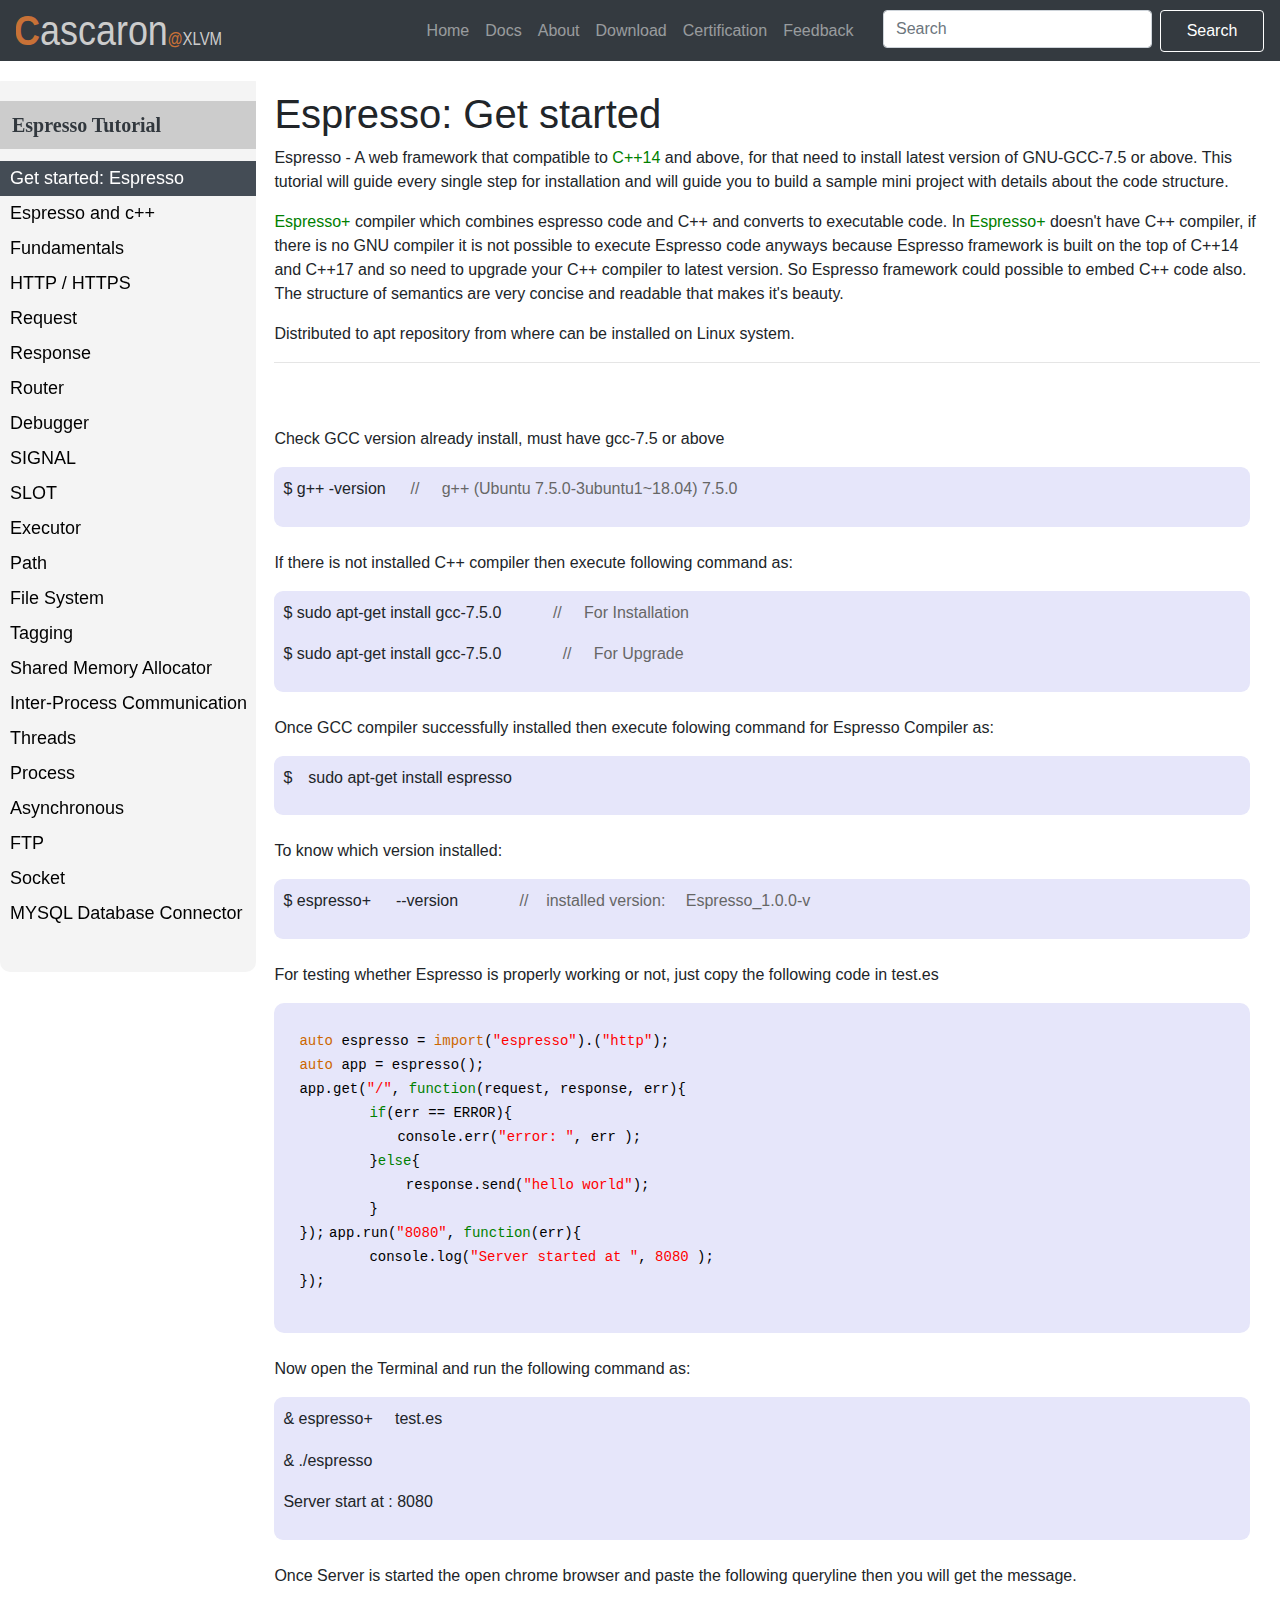
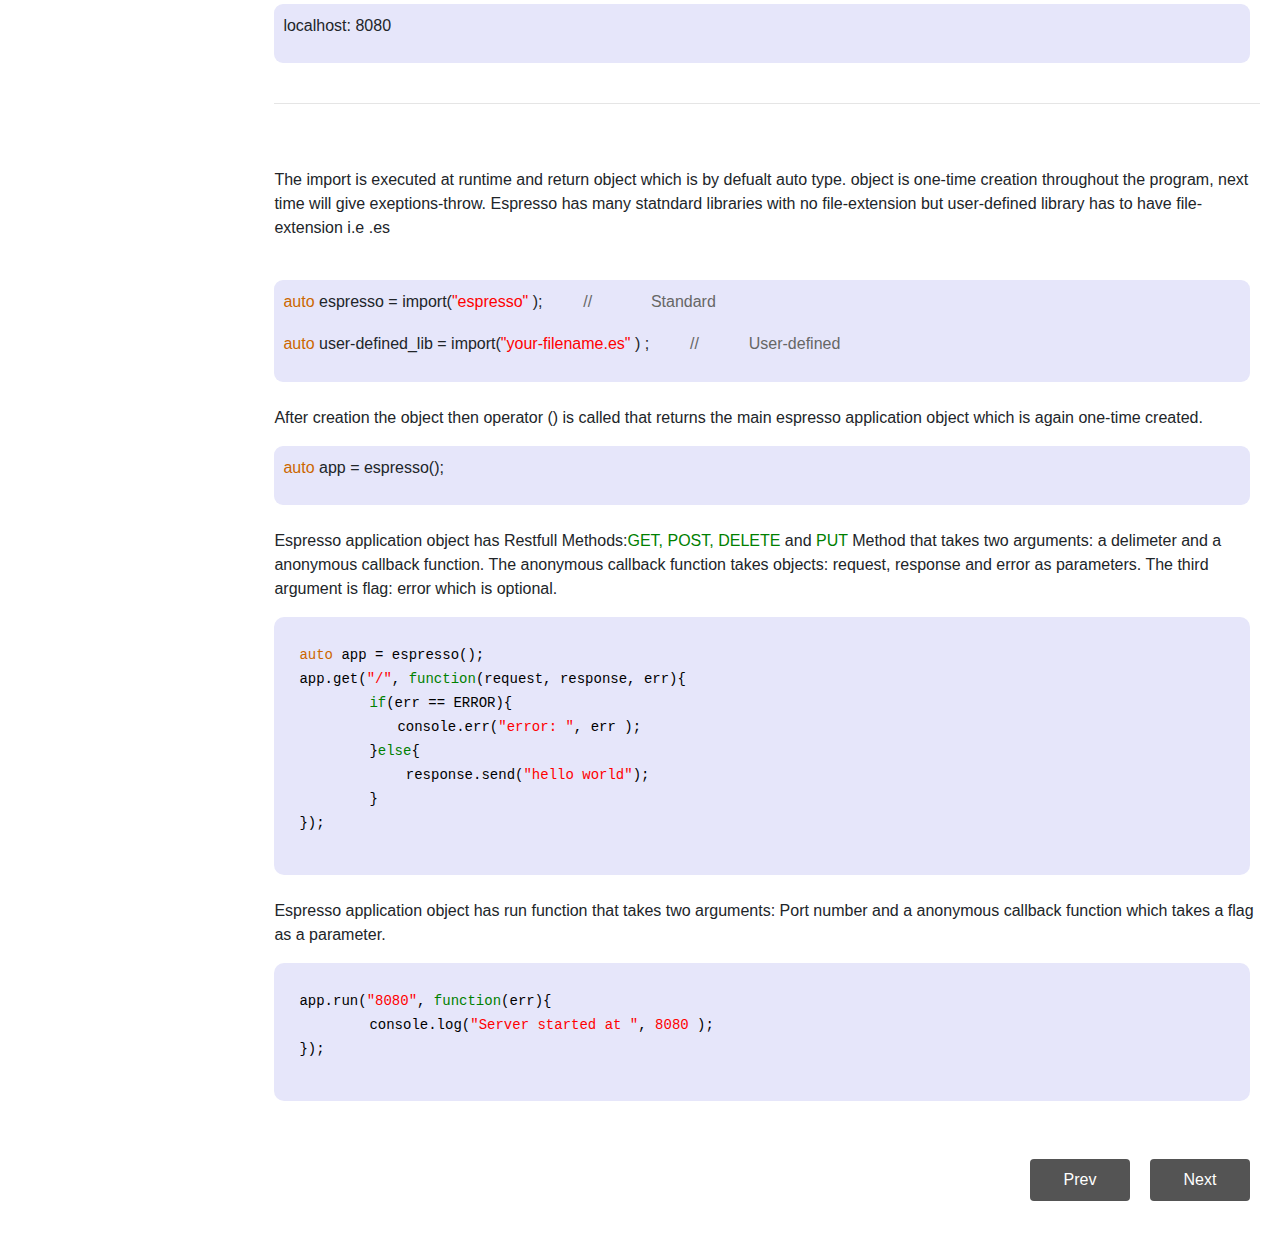
<file: html/doc.html>
<!DOCTYPE html>
<html lang="en">

<head>
    <title>Cascaron</title>
    <meta charset="utf-8">
    <meta name="viewport" content="width=device-width, initial-scale=1">
    <link rel="stylesheet" href="https://stackpath.bootstrapcdn.com/bootstrap/4.3.1/css/bootstrap.min.css">

    <link rel="stylesheet" type="text/css"
        href="https://stackpath.bootstrapcdn.com/font-awesome/4.7.0/css/font-awesome.min.css" />
    <link rel="stylesheet" href="https://cdnjs.cloudflare.com/ajax/libs/font-awesome/4.7.0/css/font-awesome.min.css" />
    <link rel="stylesheet" href="https://maxcdn.bootstrapcdn.com/bootstrap/4.5.2/css/bootstrap.min.css">
    <script src="https://ajax.googleapis.com/ajax/libs/jquery/3.5.1/jquery.min.js"></script>
    <script src="https://cdnjs.cloudflare.com/ajax/libs/popper.js/1.16.0/umd/popper.min.js"></script>
    <script src="https://maxcdn.bootstrapcdn.com/bootstrap/4.5.2/js/bootstrap.min.js"></script>
    <link rel="stylesheet" href="../css/docs.css">
</head>

<body>


    <nav class=" navbar navbar-expand-lg bg-dark navbar-dark fixed-top" id="navbar">
        <a class="navbar-brand" href="#">
            <img src="../image/Cascaron_logo.svg">
        </a>


        <ul class="d-flex nav navbar-nav navbar-center">
            <li class="nav-item">
                <a class="nav-link" href="./index.html">Home</a>
            </li>
            <li class="nav-item">
                <a class="nav-link" href="./doc.html">Docs</a>
            </li>
            <li class="nav-item">
                <a class="nav-link" href="#">About</a>
            </li>
            <li class="nav-item">
                <a class="nav-link" href="#">Download</a>
            </li>
            <li class="nav-item">
                <a class="nav-link" href="#">Certification</a>
            </li>
            <li class="nav-item">
                <a class="nav-link" href="#">Feedback</a>
            </li>

        </ul>
        <form class="d-flex ml-auto">
            <input class="form-control mr-sm-2" type="search" placeholder="Search" aria-label="Search">
            <button class="btn btn-outline-success my-2 my-sm-0" type="submit">Search</button>
        </form>
    </nav>


    <div class="docs_content">
        <div class="docs_table">
            <h2> Espresso Tutorial</h2>
            <ul class=" list-inline docs">
                <li class="activeitem">
                    <a href="./doc.html"> Get started: Espresso </a>
                </li>
                <li>
                    <a href="./expresso.html"> Espresso and c++ </a>
                </li>
                <li>
                    <a href="./fundamental.html"> Fundamentals</a>
                </li>
                <li>
                    <a href="./Http&Https.html"> HTTP / HTTPS</a>
                </li>
                <li>
                    <a href="./request.html"> Request </a>
                </li>
                <li>
                    <a href="#"> Response</a>
                </li>
                <li>
                    <a href="#"> Router </a>
                </li>
                <li>
                    <a href="#"> Debugger </a>
                </li>
                <li>
                    <a href="#"> SIGNAL </a>
                </li>
                <li>
                    <a href="#"> SLOT </a>
                </li>
                <li>
                    <a href="#"> Executor </a>
                </li>
                <li>
                    <a href="#"> Path </a>
                </li>
                <li>
                    <a href="#"> File System </a>
                </li>
                <li>
                    <a href="#"> Tagging </a>
                </li>
                <li>
                    <a href="#"> Shared Memory Allocator </a>
                </li>
                <li>
                    <a href="#"> Inter-Process Communication </a>
                </li>
                <li>
                    <a href="#"> Threads </a>
                </li>
                <li>
                    <a href="#"> Process </a>
                </li>
                <li>
                    <a href="#"> Asynchronous </a>
                </li>
                <li>
                    <a href="#"> FTP </a>
                </li>
                <li>
                    <a href="#"> Socket </a>
                </li>
                <li>
                    <a href="#"> MYSQL Database Connector </a>
                </li>
            </ul>
        </div>
    </div>
    <div class="cont_explain">
        <h1> Espresso: Get started</h1>
        <div class="exp">
            <p> Espresso - A web framework that compatible to<span class="green"> C++14 </span>and above, for that need
                to install latest version of GNU-GCC-7.5 or above.
                This tutorial will guide every single step for installation and will
                guide you to build a sample mini project with details about the code structure.
            </p>
            <p> <span class="green">Espresso+ </span>compiler which combines espresso code and C++ and converts to
                executable code. In
                <span class="green"> Espresso+ </span>doesn't have C++ compiler, if there is no GNU compiler it is not
                possible to execute Espresso code anyways because Espresso framework is built on the top of C++14 and
                C++17 and so need to upgrade your C++ compiler to latest version. So Espresso framework could possible
                to embed C++ code
                also. The structure of semantics are very concise and readable that makes it's beauty.
            </p>
            <p> Distributed to apt repository from where can be installed on Linux system.
            </p>
            <hr>
            <br>
            <br>
        </div>

        <div class="command">
            <p>
                Check GCC version already install, must have gcc-7.5 or above
            </p>
            <div class="code ">
                <p> $ g++ -version <span class="comment">  // &nbsp; &nbsp; g++ (Ubuntu 7.5.0-3ubuntu1~18.04) 7.5.0
                    </span></p>
            </div>
            <br>
            <p>If there is not installed C++ compiler then execute following command as: </p>
            <div class="code">
                <p> $ sudo apt-get install gcc-7.5.0 &nbsp; &nbsp; &nbsp; &nbsp;<span class="comment"> // &nbsp; &nbsp;
                        For Installation </span></p>
                <p> $ sudo apt-get install gcc-7.5.0   <span class="comment">   // &nbsp; &nbsp; For Upgrade </span></p>
            </div>
            <br>
            <p>Once GCC compiler successfully installed then execute folowing command for Espresso Compiler as:</p>
            <div class="code ">
                <p> $ sudo apt-get install espresso</p>
            </div>
            <br>
            <p> To know which version installed:</p>
            <div class="code">
                <p> $ espresso+   --version   <span class="comment">   // &nbsp; &nbsp;installed version: 
                        Espresso_1.0.0-v </span>
                </p>
            </div>



            <br>
            <p> For testing whether Espresso is properly working or not, just copy the following code in test.es</p>
            <div class="cod">
                <div class="testCodes">
                    <p class="codes">
                        <code> <span class="yellow">auto<span class="black"> espresso = <span class="yellow">import<span
                                            class="black">(<span class="red">"espresso"<span class="black">).(<span
                                                        class="red">"http"<span class="black">);<br>
                                                        </span></span></span></span></span></span></span></span></code>
                        <code> <span class="yellow">auto<span class="black"> app =
                                    espresso(); <br></span></span></code>
                        <code> <span class="black"> app.get(<span class="red">"/"<span class="black">, <span
                                            class="green">function<span class="black">(request, response,
                                                err){ <br></span></span></span></span></span></code>
                        <code> &emsp;&emsp;&emsp;&emsp;&emsp;<span class="green">if<span class="black">(err
                                    == ERROR){ <br></span></span></code>
                        <code> &emsp;&emsp;&emsp;&emsp;&emsp;&emsp;&emsp;<span class="black">console.err(<span
                                    class="red">"error: "<span class="black">,
                                        err );<br></span></span></span></code>
                        <code> &emsp;&emsp;&emsp;&emsp;&emsp;<span class="black">}<span class="green">else<span
                                        class="black">{<br></span></span></span></code>
                        <code> &emsp;&emsp;&emsp;&emsp;&emsp;&emsp;&emsp; <span class="black">response.send(<span
                                    class="red">"hello world"<span class="black">);<br></span></span></span></code>
                        <code> &emsp;&emsp;&emsp;&emsp;&emsp;<span class="black">}<br></span></code>
                        <code> <span class="black">});</span></code>
                        <code> <span class="black"> app.run(<span class="red">"8080"<span class="black">,
                                        <span class="green">function<span class="black">(err){
                                                <br></span></span></span></span></span></code>
                        <code> &emsp;&emsp;&emsp;&emsp;&emsp;<span class="black">console<span class="black">.log(<span
                                        class="red">"Server started at "<span class="black">,
                                            <span class="red">8080<span class="black">
                                                    );<br></span></span></span></span></span></span></code>
                        <code> <span class="black">});</span></code>
                    </p>
                </div>
            </div>
            <br>

            <p> Now open the Terminal and run the following command as:</p>
            <div class="code ">
                <p> & espresso+ &nbsp; &nbsp; test.es </p>
                <p> & ./espresso </p>
                <p> Server start at : 8080</p>
            </div>
            <br>
            <p> Once Server is started the open chrome browser and paste the following queryline then you will get the
                message. </p>

            <div class="code ">
                <p> localhost: 8080</p>
            </div>
            <br>
            <hr>
            <br>
            <br>
            <p>
                The import is executed at runtime and return object which is by defualt auto type.
                object is one-time creation throughout the program, next time will give exeptions-throw.
                Espresso has many statndard libraries with no file-extension but user-defined library
                has to have file-extension i.e .es

            </p>
            <br>
            <div class="code">
                <p> <span class="yellow">auto </span>espresso = import(<span class="red">"espresso" </span>);  <span
                        class="comment">  //   
                        &nbsp; &nbsp; Standard </span></p>
                <p> <span class="yellow">auto</span> user-defined_lib = import(<span
                        class="red">"your-filename.es"</span> ) ; <span class="comment">   // &nbsp;&nbsp;  
                        User-defined </span></p>
            </div>
            <br>
            <p> After creation the object then operator () is called that returns the main espresso application object
                which is again one-time created. </p>

            <div class="code ">
                <p> <span class="yellow">auto </span>app = espresso();</p>
            </div>
            <br>
            <p> Espresso application object has Restfull Methods:<span class="green">GET, POST, DELETE </span>and <span
                    class="green">PUT</span> Method that takes two
                arguments: a delimeter and a anonymous callback function. The anonymous callback function takes objects:
                request, response and error as parameters. The third argument is flag: error which is optional.</p>

            <div class="cod">
                <div class=" testCodes ">
                    <p class="codes">

                        <code> <span class="yellow">auto<span class="black"> app = espresso();<br></span></span></code>
                        <code> <span class="black"> app.get(<span class="red">"/"<span class="black">, <span
                                            class="green">function<span class="black">(request, response, err){<br>
                                            </span></span></span></span></span></code>
                        <code> &emsp;&emsp;&emsp;&emsp;&emsp;<span class="green">if<span class="black">(err ==
                                    ERROR){<br></span></span></code>
                        <code> &emsp;&emsp;&emsp;&emsp;&emsp;&emsp;&emsp;<span class="black">console.err(<span
                                    class="red">"error: "<span class="black">, err );<br></span></span></span></code>
                        <code> &emsp;&emsp;&emsp;&emsp;&emsp;<span class="black">}<span class="green">else<span
                                        class="black">{<br></span></span></span></code>
                        <code> &emsp;&emsp;&emsp;&emsp;&emsp;&emsp;&emsp; <span class="black">response.send(<span
                                    class="red">"hello world"<span class="black">);<br></span></span></span></code>
                        <code> &emsp;&emsp;&emsp;&emsp;&emsp;<span class="black">}<br></span></code>
                        <code> <span class="black">});</span></code>
                    </p>
                </div>
            </div>
            <br>
            <p> Espresso application object has run function that takes two arguments: Port number and a anonymous
                callback function which takes a flag as a parameter.</p>

            <div class="cod">
                <div class=" testCodes ">
                    <p class="codes">
                        <code> <span class="black"> app.run(<span class="red">"8080"<span class="black">, <span
                                            class="green">function<span
                                                class="black">(err){<br></span></span></span></span></span></code>
                        <code> &emsp;&emsp;&emsp;&emsp;&emsp;<span class="black">console<span class="black">.log(<span
                                        class="red">"Server started at "<span class="black">, <span
                                                class="red">8080<span class="black">
                                                    );<br></span></span></span></span></span></span></code>
                        <code> <span class="black">});</span></code>
                    </p>
                </div>
            </div>
        </div>
        <br>
        <br>
        <div class="text-right">
            <ul class="list-inline nextPrev">
                <li id="prev">
                    <a href="./expresso.html">Next</a>
                </li>
                <li id="next">
                    <a href="#">Prev</a>
                </li>
            </ul>
        </div>
    </div>

</body>

</html>
</file>
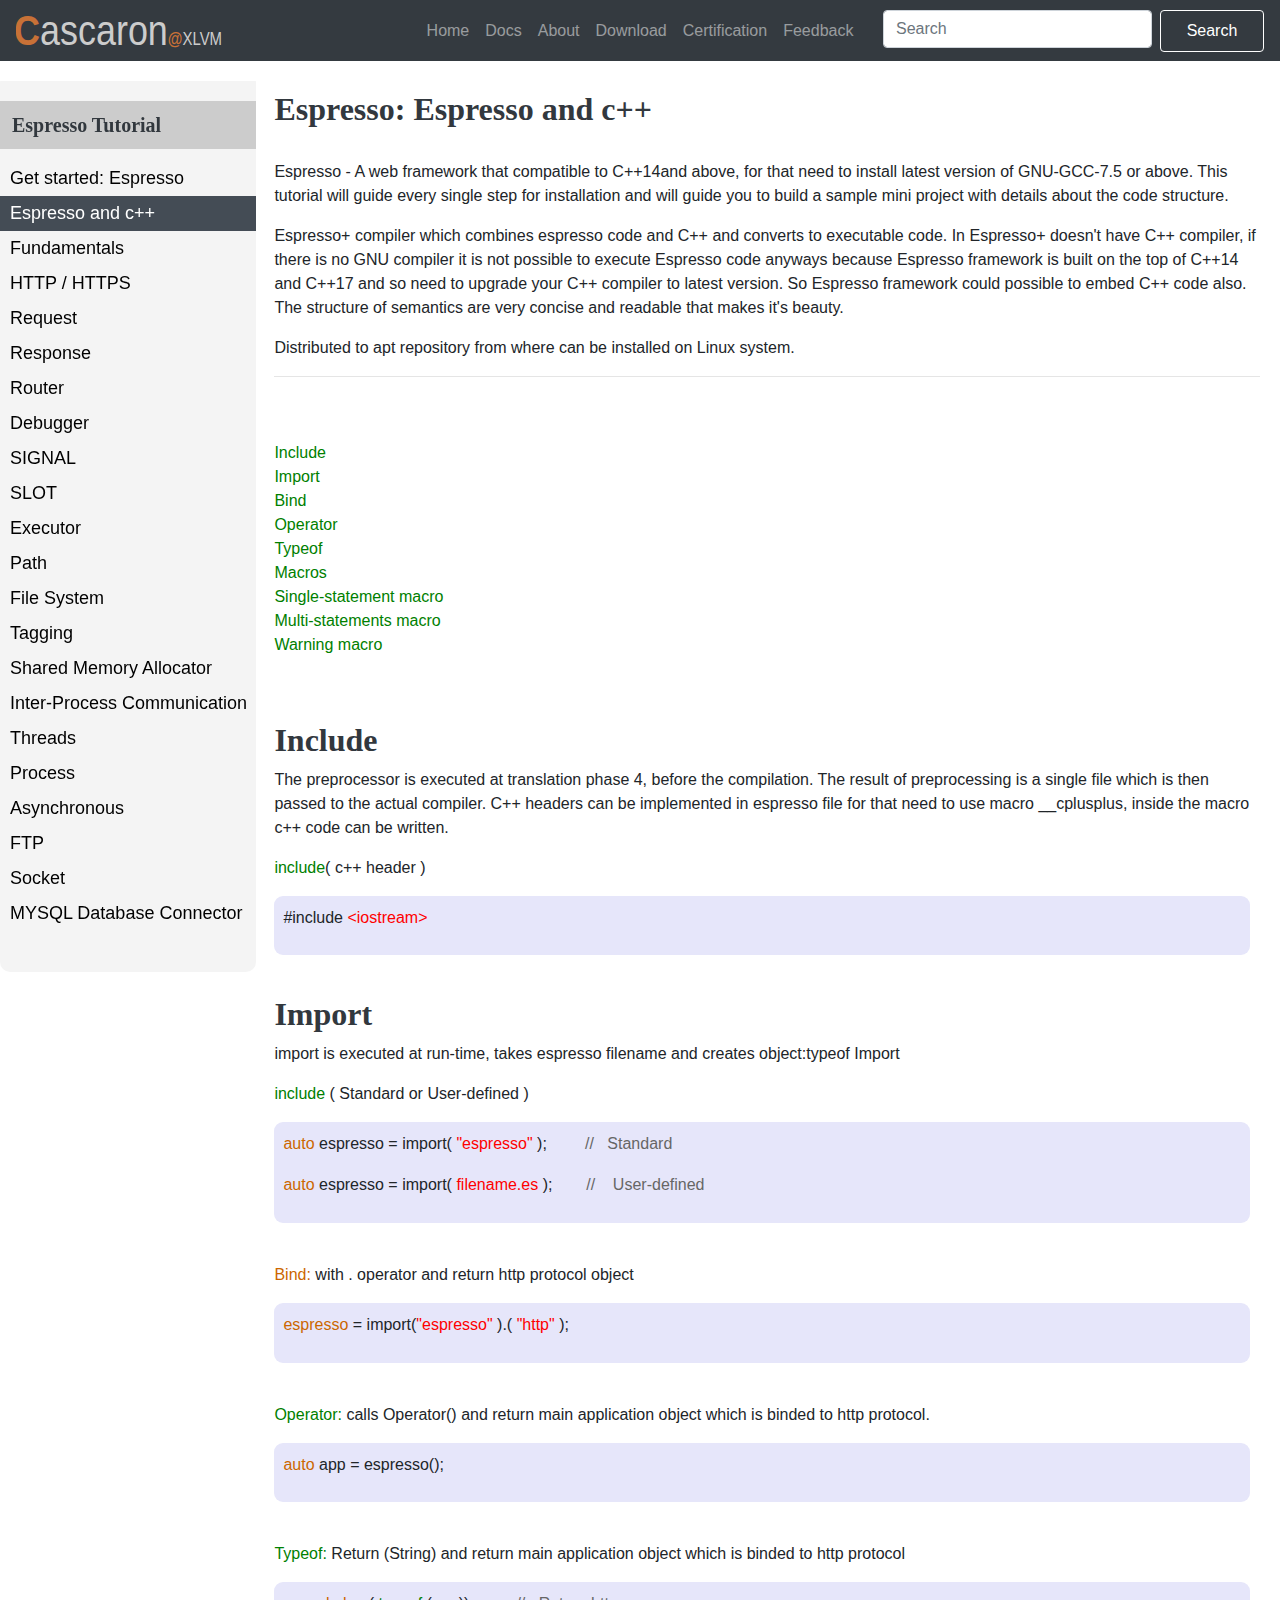
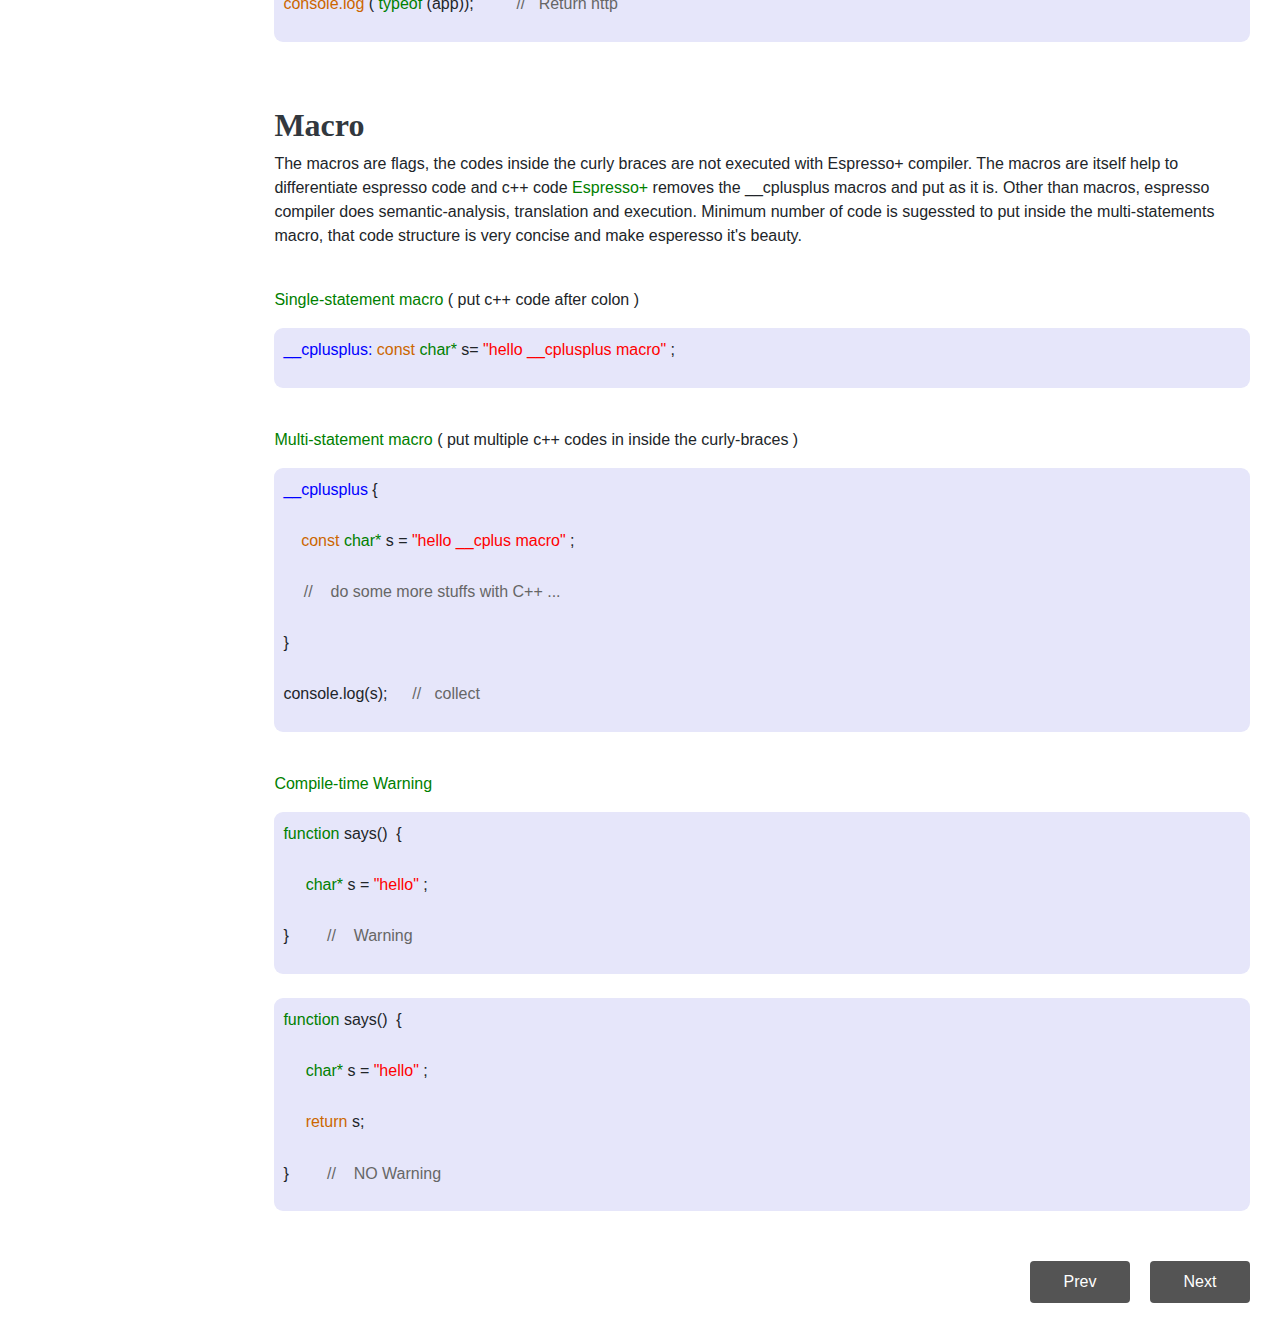
<file: html/expresso.html>
<!DOCTYPE html>
<html lang="en">

<head>
    <title>Cascaron</title>
    <meta charset="utf-8">
    <meta name="viewport" content="width=device-width, initial-scale=1">
    <link rel="stylesheet" href="https://stackpath.bootstrapcdn.com/bootstrap/4.3.1/css/bootstrap.min.css">

    <link rel="stylesheet" type="text/css"
        href="https://stackpath.bootstrapcdn.com/font-awesome/4.7.0/css/font-awesome.min.css" />
    <link rel="stylesheet" href="https://cdnjs.cloudflare.com/ajax/libs/font-awesome/4.7.0/css/font-awesome.min.css" />
    <link rel="stylesheet" href="https://maxcdn.bootstrapcdn.com/bootstrap/4.5.2/css/bootstrap.min.css">
    <script src="https://ajax.googleapis.com/ajax/libs/jquery/3.5.1/jquery.min.js"></script>
    <script src="https://cdnjs.cloudflare.com/ajax/libs/popper.js/1.16.0/umd/popper.min.js"></script>
    <script src="https://maxcdn.bootstrapcdn.com/bootstrap/4.5.2/js/bootstrap.min.js"></script>
    <link rel="stylesheet" href="../css/expresso.css">
    <link rel="stylesheet" href="../css/docs.css">
</head>

<body>


    <nav class="navbar navbar-expand-lg bg-dark navbar-dark fixed-top" id="navbar">
        <a class="navbar-brand" href="#">
            <img src="../image/Cascaron_logo.svg">
        </a>


        <ul class="d-flex nav navbar-nav navbar-center">
            <li class="nav-item">
                <a class="nav-link" href="./index.html">Home</a>
            </li>
            <li class="nav-item">
                <a class="nav-link" href="./doc.html">Docs</a>
            </li>
            <li class="nav-item">
                <a class="nav-link" href="#">About</a>
            </li>
            <li class="nav-item">
                <a class="nav-link" href="#">Download</a>
            </li>
            <li class="nav-item">
                <a class="nav-link" href="#">Certification</a>
            </li>
            <li class="nav-item">
                <a class="nav-link" href="#">Feedback</a>
            </li>

        </ul>
        <form class="d-flex ml-auto">
            <input class="form-control mr-sm-2" type="search" placeholder="Search" aria-label="Search">
            <button class="btn btn-outline-success my-2 my-sm-0" type="submit">Search</button>
        </form>
    </nav>

    <div class="docs_content">
        <div class="docs_table">
            <h2> Espresso Tutorial</h2>

            <ul class="list-inline docs">
                <li>
                    <a href="./doc.html"> Get started: Espresso </a>
                </li>
                <li class="activeitem ">
                    <a href="./expresso.html"> Espresso and c++ </a>
                </li>
                <li>
                    <a href="./fundamental.html"> Fundamentals</a>
                </li>
                <li>
                    <a href="./Http&Https.html"> HTTP / HTTPS</a>
                </li>
                <li>
                    <a href="./request.html"> Request </a>
                </li>
                <li>
                    <a href="#"> Response</a>
                </li>
                <li>
                    <a href="#"> Router </a>
                </li>
                <li>
                    <a href="#"> Debugger </a>
                </li>
                <li>
                    <a href="#"> SIGNAL </a>
                </li>
                <li>
                    <a href="#"> SLOT </a>
                </li>
                <li>
                    <a href="#"> Executor </a>
                </li>
                <li>
                    <a href="#"> Path </a>
                </li>
                <li>
                    <a href="#"> File System </a>
                </li>
                <li>
                    <a href="#"> Tagging </a>
                </li>
                <li>
                    <a href="#"> Shared Memory Allocator </a>
                </li>
                <li>
                    <a href="#"> Inter-Process Communication </a>
                </li>
                <li>
                    <a href="#"> Threads </a>
                </li>
                <li>
                    <a href="#"> Process </a>
                </li>
                <li>
                    <a href="#"> Asynchronous </a>
                </li>
                <li>
                    <a href="#"> FTP </a>
                </li>
                <li>
                    <a href="#"> Socket </a>
                </li>
                <li>
                    <a href="#"> MYSQL Database Connector </a>
                </li>
            </ul>
        </div>
    </div>
    <div class="cont_explain">
        <h2> Espresso: Espresso and c++</h2>
        <br>
        <div class="exp">

            <p>
                Espresso - A web framework that compatible to C++14and above, for that need to install latest version of
                GNU-GCC-7.5 or above. This tutorial will guide every single step for installation and will guide you to
                build a sample mini project with details about the code structure.
            </p>
            <p>
                Espresso+ compiler which combines espresso code and C++ and converts to executable code. In Espresso+
                doesn't have C++ compiler, if there is no GNU compiler it is not possible to execute Espresso code
                anyways
                because Espresso framework is built on the top of C++14 and C++17 and so need to upgrade your C++
                compiler
                to latest version. So Espresso framework could possible to embed C++ code also. The structure of
                semantics
                are very concise and readable that makes it's beauty.
            </p>
            <p>
                Distributed to apt repository from where can be installed on Linux system.
            </p>
            <hr>
            <br>
            <br>
        </div>
        <div class="getCode">
            <ul class="list-Marks sty" style="list-style-type: disc;">
                <li>
                    <a href="#" class="green">Include</a>
                </li>
                <li>
                    <a href="#" class="green">Import</a>
                </li>
                <li>
                    <a href="#" class="green">Bind</a>
                </li>
                <li>
                    <a href="#" class="green">Operator</a>
                </li>
                <li>
                    <a href="#" class="green">Typeof</a>
                </li>
                <li>
                    <a href="#" class="green">Macros</a>
                </li>
                <li>
                    <a href="#" class="green">Single-statement macro</a>
                </li>
                <li>
                    <a href="#" class="green">Multi-statements macro</a>
                </li>
                <li>
                    <a href="#" class="green">Warning macro</a>
                </li>
            </ul>

            <div class="command">
                <br>
                <br>
                <h2> Include </h2>
                <p>
                    The preprocessor is executed at translation phase 4, before the compilation. The result of
                    preprocessing is a single file which is then passed to the actual compiler. C++ headers can be
                    implemented in espresso file for that need to use macro __cplusplus, inside the macro c++ code can
                    be written.
                </p>

                <p><span class="green">include</span>( c++ header ) </p>
                <div class="code" style="margin-bottom: 40px">
                    <p>#include <span class="red">&lt;iostream&gt;</span> </p>
                </div>

                <h2> Import</h2>
                <p>
                    import is executed at run-time, takes espresso filename and creates object:typeof Import
                </p>

                <P><span class="green"> include </span>( Standard or User-defined ) </P>
                <div class="code" style="margin-bottom: 40px">
                    <p><span class="yellow"> auto </span>espresso = import(<span class="red"> "espresso" </span>);
                        &nbsp;
                        &nbsp;<span class="comment">  //&nbsp; &nbsp;Standard</span></p>
                    <p> <span class="yellow">auto</span> espresso = import( <span class="red">filename.es </span>);
                        &nbsp;&nbsp;<span class="comment">  // &nbsp; &nbsp;User-defined </span></p>
                </div>

                <p> <span class="yellow">Bind: </span>with . operator and return http protocol object</p>
                <div class="code" style="margin-bottom: 40px">
                    <P> <span class="yellow"> espresso </span>= import(<span class=" red">"espresso" </span>).( <span
                            class=" red">"http" </span>);</P>
                </div>

                <p><span class="green"> Operator: </span>calls Operator() and return main application object which is
                    binded to http protocol.</p>
                <div class="code" style="margin-bottom: 40px">
                    <p> <span class="yellow">auto</span> app = espresso();</p>
                </div>
                <p> <span class="green">Typeof: </span>Return (String) and return main application object which is
                    binded to
                    http protocol</p>
                <div class="code" style="margin-bottom: 40px">
                    <p> <span class="yellow"> console.log </span>( <span class="green"> typeof</span> (app)); &nbsp;
                        &nbsp; &nbsp;<span class="comment"> // &nbsp;&nbsp;Return http</span></p>

                </div>
                <br>
                <h2>Macro</h2>
                <p> The macros are flags, the codes inside the curly braces are not executed with Espresso+ compiler.
                    The macros are itself help to differentiate espresso code and c++ code <span class="green">Espresso+
                    </span>removes the
                    __cplusplus macros and put as it is. Other than macros, espresso compiler does semantic-analysis,
                    translation and execution. Minimum number of code is sugessted to put inside the multi-statements
                    macro, that code structure is very concise and make esperesso it's beauty.
                </p>
                <br>
                <p><span class="green">Single-statement macro </span>( put c++ code after colon )</p>
                <div class="code" style="margin-bottom: 40px">
                    <p> <span class="Blue">__cplusplus:</span> <span class="yellow"> const</span> <span class="green">
                            char*</span> s= <span class="red"> "hello __cplusplus macro"</span> ;</p>
                </div>

                <p> <span class="green"> Multi-statement macro </span> ( put multiple c++ codes in inside the
                    curly-braces )</p>
                <div class="code" style="margin-bottom: 40px">
                    <p> <span class="Blue">__cplusplus </span>{<br><br> &nbsp;&nbsp;&nbsp;&nbsp;<span
                            class="yellow">const</span><span class="green">
                            char*</span> s = <span class="red">"hello __cplus macro"</span> ; <br><br>
                        <span class="comment">  //&nbsp; &nbsp; do some more stuffs with C++ ...
                        </span><br><br>}<br><br>
                        console.log(s); &nbsp;<span class="comment"> // &nbsp;&nbsp;collect</span>
                    </p>
                </div>
                <p> <span class="green"> Compile-time Warning</span></p>
                <div class="code">
                    <p> <span class="green"> function</span> says() &nbsp;{<br> <br> &nbsp;&nbsp;&nbsp;&nbsp;<span
                            class="green">
                            char*</span> s
                        =<span class="red"> "hello" </span>; <br> <br>} &nbsp; &nbsp; <span class="comment"> //
                            &nbsp;&nbsp; Warning </span>
                    </p>
                </div>
                <br>
                <div class="code" style="margin-bottom: 40px">
                    <p> <span class="green"> function</span> says() &nbsp;{<br> <br> &nbsp;&nbsp;&nbsp;&nbsp;<span
                            class="green">
                            char*</span> s
                        =<span class="red"> "hello" </span>;<br><br>&nbsp;&nbsp;&nbsp;&nbsp;
                        <span class="yellow"> return</span> s; <br> <br>} &nbsp; &nbsp; <span class="comment"> //&nbsp;
                            &nbsp; NO Warning</span></p>
                </div>
            </div>
            <div class="text-right">
                <ul class="list-inline nextPrev">
                    <li id="prev">
                        <a href="./fundamental.html">Next</a>
                    </li>
                    <li id="next">
                        <a href="./doc.html">Prev</a>
                    </li>
                </ul>
            </div>
        </div>
</body>

</html>
</file>
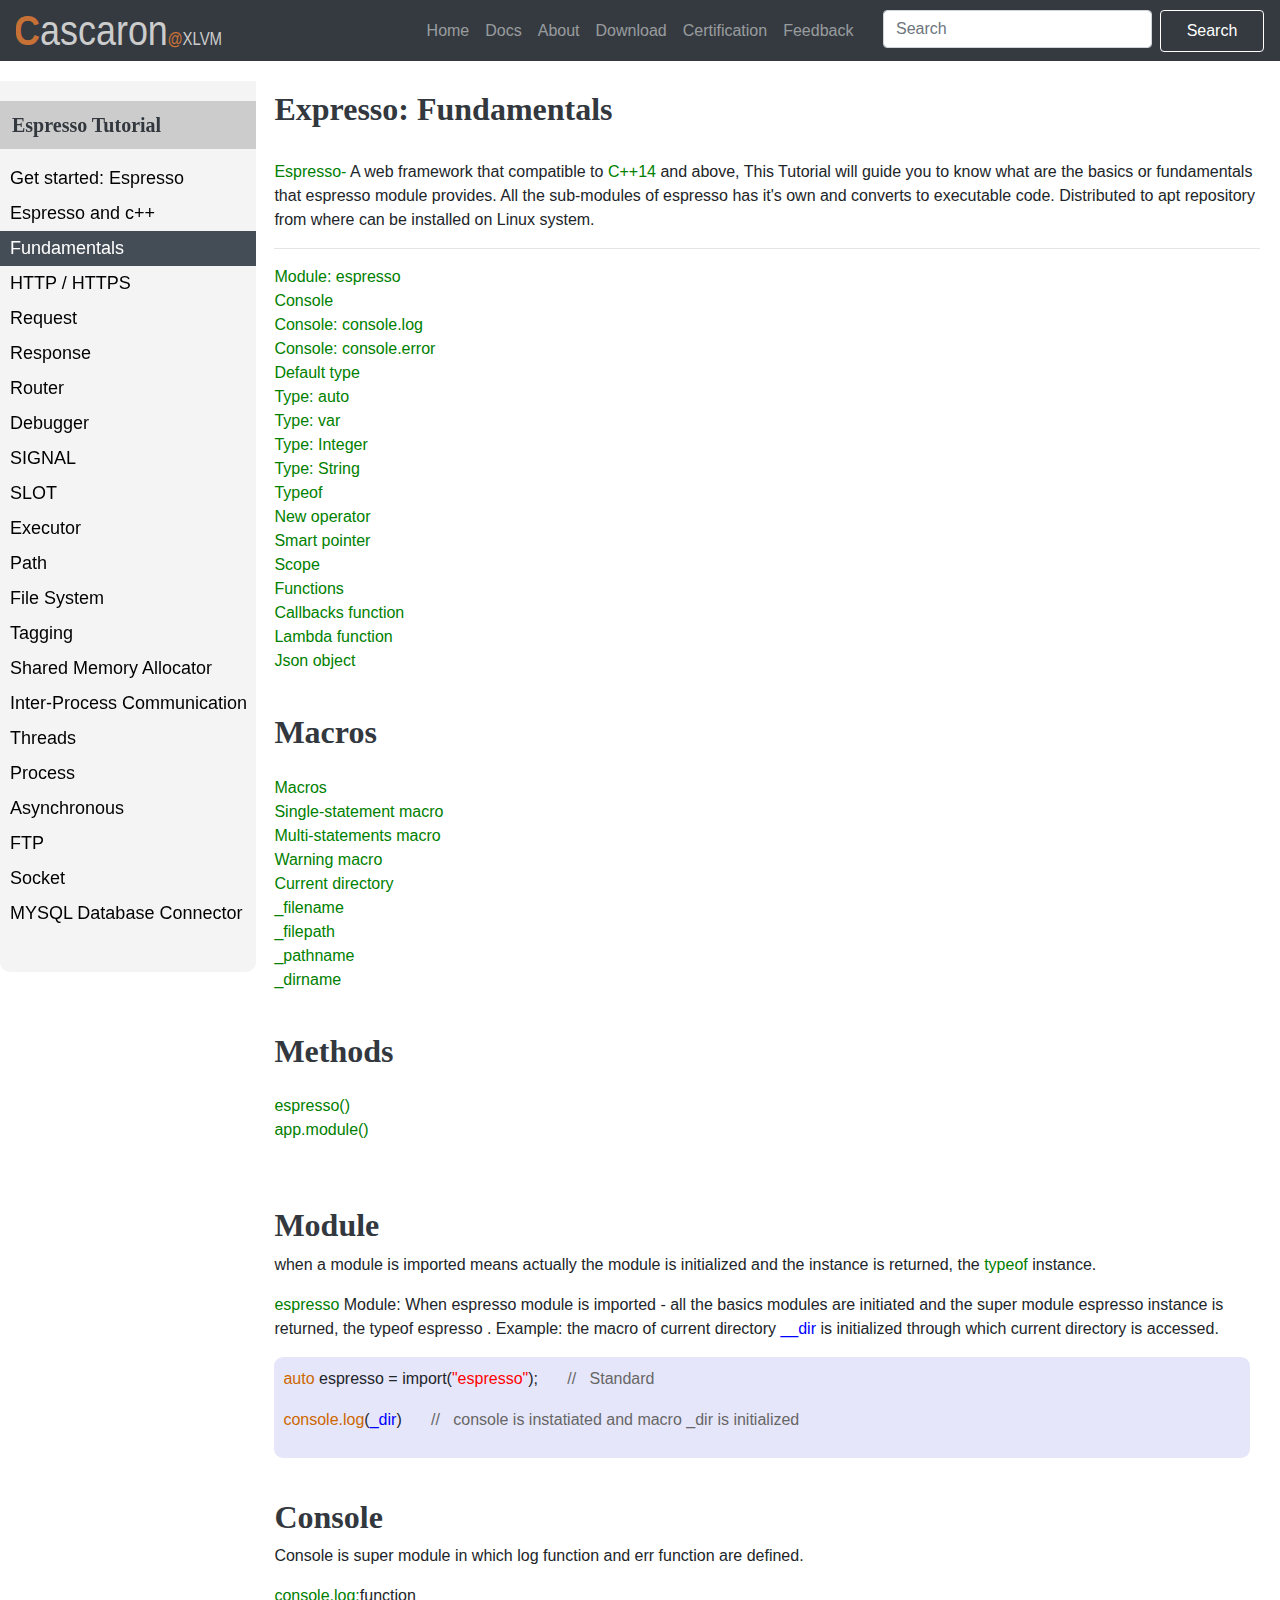
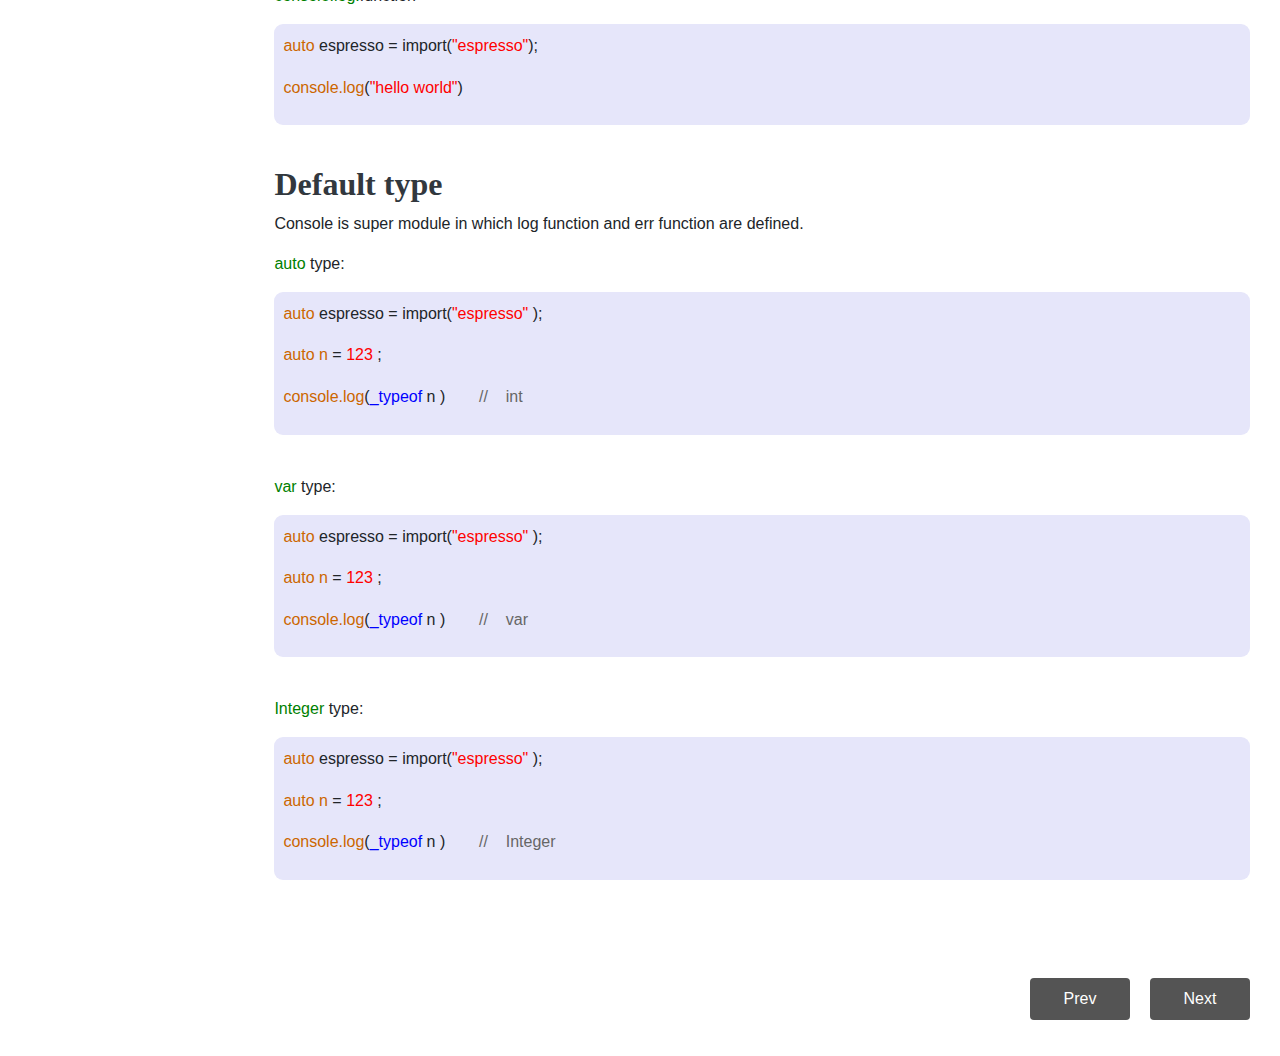
<file: html/fundamental.html>
<!DOCTYPE html>
<html lang="en">

<head>
    <title>Cascaron</title>
    <meta charset="utf-8">
    <meta name="viewport" content="width=device-width, initial-scale=1">
    <link rel="stylesheet" href="https://stackpath.bootstrapcdn.com/bootstrap/4.3.1/css/bootstrap.min.css">

    <link rel="stylesheet" type="text/css"
        href="https://stackpath.bootstrapcdn.com/font-awesome/4.7.0/css/font-awesome.min.css" />
    <link rel="stylesheet" href="https://cdnjs.cloudflare.com/ajax/libs/font-awesome/4.7.0/css/font-awesome.min.css" />
    <link rel="stylesheet" href="https://maxcdn.bootstrapcdn.com/bootstrap/4.5.2/css/bootstrap.min.css">
    <script src="https://ajax.googleapis.com/ajax/libs/jquery/3.5.1/jquery.min.js"></script>
    <script src="https://cdnjs.cloudflare.com/ajax/libs/popper.js/1.16.0/umd/popper.min.js"></script>
    <script src="https://maxcdn.bootstrapcdn.com/bootstrap/4.5.2/js/bootstrap.min.js"></script>
    <link rel="stylesheet" href="../css/expresso.css">
    <link rel="stylesheet" href="../css/docs.css">


</head>

<body>


    <nav class=" navbar navbar-expand-lg bg-dark navbar-dark fixed-top " id="navbar">
        <a class="navbar-brand" href="#">
            <img src="../image/Cascaron_logo.svg">
        </a>


        <ul class="d-flex nav navbar-nav navbar-center">
            <li class="nav-item">
                <a class="nav-link" href="./index.html">Home</a>
            </li>
            <li class="nav-item">
                <a class="nav-link" href="./doc.html">Docs</a>
            </li>
            <li class="nav-item">
                <a class="nav-link" href="#">About</a>
            </li>
            <li class="nav-item">
                <a class="nav-link" href="#">Download</a>
            </li>
            <li class="nav-item">
                <a class="nav-link" href="#">Certification</a>
            </li>
            <li class="nav-item">
                <a class="nav-link" href="#">Feedback</a>
            </li>

        </ul>
        <form class="d-flex ml-auto">
            <input class="form-control mr-sm-2" type="search" placeholder="Search" aria-label="Search">
            <button class="btn btn-outline-success my-2 my-sm-0" type="submit">Search</button>
        </form>
    </nav>

    <div class="docs_content">
        <div class="docs_table">
            <h2> Espresso Tutorial</h2>

            <ul class="list-inline docs">
                <li>
                    <a href="./doc.html"> Get started: Espresso </a>
                </li>
                <li>
                    <a href="./expresso.html"> Espresso and c++ </a>
                </li>
                <li class="activeitem">
                    <a href="./fundamental.html"> Fundamentals</a>
                </li>
                <li>
                    <a href="./Http&Https.html"> HTTP / HTTPS</a>
                </li>
                <li>
                    <a href="./request.html"> Request </a>
                </li>
                <li>
                    <a href="#"> Response</a>
                </li>
                <li>
                    <a href="#"> Router </a>
                </li>
                <li>
                    <a href="#"> Debugger </a>
                </li>
                <li>
                    <a href="#"> SIGNAL </a>
                </li>
                <li>
                    <a href="#"> SLOT </a>
                </li>
                <li>
                    <a href="#"> Executor </a>
                </li>
                <li>
                    <a href="#"> Path </a>
                </li>
                <li>
                    <a href="#"> File System </a>
                </li>
                <li>
                    <a href="#"> Tagging </a>
                </li>
                <li>
                    <a href="#"> Shared Memory Allocator </a>
                </li>
                <li>
                    <a href="#"> Inter-Process Communication </a>
                </li>
                <li>
                    <a href="#"> Threads </a>
                </li>
                <li>
                    <a href="#"> Process </a>
                </li>
                <li>
                    <a href="#"> Asynchronous </a>
                </li>
                <li>
                    <a href="#"> FTP </a>
                </li>
                <li>
                    <a href="#"> Socket </a>
                </li>
                <li>
                    <a href="#"> MYSQL Database Connector </a>
                </li>
            </ul>
        </div>
    </div>
    <div class="cont_explain">
        <h2> Expresso: Fundamentals </h2>
        <br>
        <div class="exp">
            <p> <span class="green">Espresso-</span> A web framework that compatible to<span class="green"> C++14</span>
                and above, This Tutorial
                will guide you to know what
                are the basics or fundamentals that espresso module provides. All the sub-modules of espresso has it's
                own and converts to executable code. Distributed to apt repository from where can be installed on Linux
                system.

            </p>
            <hr>
        </div>
        <div class="getCode">
            <ul class="list-Mark sty" style="list-style-type: disc;">
                <li>
                    <a href="#" class="green">Module: espresso</a>
                </li>
                <li>
                    <a href="#" class="green">Console</a>
                </li>
                <li>
                    <a href="#" class="green">Console: console.log</a>
                </li>
                <li>
                    <a href="#" class="green">Console: console.error</a>
                </li>
                <li>
                    <a href="#" class="green">Default type</a>
                </li>
                <li>
                    <a href="#" class="green">Type: auto</a>
                </li>
                <li>
                    <a href="#" class="green">Type: var</a>
                </li>
                <li>
                    <a href="#" class="green">Type: Integer</a>
                </li>
                <li>
                    <a href="#" class="green">Type: String</a>
                </li>
                <li>
                    <a href="#" class="green">Typeof</a>
                </li>
                <li>
                    <a href="#" class="green">New operator</a>
                </li>
                <li>
                    <a href="#" class="green">Smart pointer</a>
                </li>
                <li>
                    <a href="#" class="green">Scope</a>
                </li>
                <li>
                    <a href="#" class="green">Functions</a>
                </li>
                <li>
                    <a href="#" class="green">Callbacks function</a>
                </li>
                <li>
                    <a href="#" class="green">Lambda function</a>
                </li>
                <li>
                    <a href="#" class="green">Json object</a>
                </li>
            </ul>
            <br>
            <div class="list">
                <h2 style="margin-bottom: 24px">Macros</h2>
                <ul class="list-Marks sty" style="list-style-type: disc;">
                    <li><a href="#" class="green">Macros</a></li>
                    <li><a href="#" class="green">Single-statement macro</a></li>
                    <li><a href="#" class="green">Multi-statements macro</a></li>
                    <li><a href="#" class="green">Warning macro</a></li>
                    <li><a href="#" class="green">Current directory</a></li>
                    <li><a href="#" class="green">_filename</a></li>
                    <li><a href="#" class="green">_filepath</a></li>
                    <li><a href="#" class="green">_pathname</a></li>
                    <li><a href="#" class="green">_dirname</a></li>
                </ul>
            </div>
            <br>
            <div class="list">
                <h2 style="margin-bottom: 24px">Methods</h2>
                <ul class="list-Marks sty" style="list-style-type: disc;">
                    <li><a href="#" class="green">espresso()</a></li>
                    <li><a href="#" class="green">app.module()</a></li>
                </ul>
            </div>
            <br>
            <div class="command">
                <br>
                <h2>Module</h2>
                <p>when a module is imported means actually the module is initialized and the instance is returned, the
                    <span class="green">typeof</span> instance.
                </p>
                <p><span class="green">espresso </span>Module: When espresso module is imported - all the basics
                    modules are initiated and the
                    super module espresso instance is returned, the typeof espresso . Example: the macro of current
                    directory <span class="Blue">__dir </span>is initialized through which current directory is
                    accessed.
                </p>
                <div class="code" style="margin-bottom: 40px">
                    <p> <span class="yellow">auto </span>espresso = import(<span class="red">"espresso"</span>);
                        &nbsp;&nbsp;<span class="comment"> //&nbsp; &nbsp;Standard</span></p>
                    <p><span class="yellow">console.log</span>(<span class="Blue">_dir</span>) &nbsp;&nbsp;<span
                            class="comment"> //&nbsp; &nbsp;console is
                            instatiated and macro
                            _dir is initialized </span></p>
                </div>
                <h2> Console </h2>
                <p>Console is super module in which log function and err function are defined. </p>
                <p> <span class="green"> console.log:</span>function</p>
                <div class="code" style="margin-bottom: 40px">
                    <p> <span class="yellow">auto</span> espresso = import(<span class="red">"espresso"</span>);</p>

                    <p> <span class="yellow">console.log</span>(<span class="red">"hello world"</span>)</p>
                </div>
                <h2> Default type</h2>
                <p>Console is super module in which log function and err function are defined.</p>
                <p> <span class="green">auto</span> type:</p>
                <div class="code" style="margin-bottom: 40px">
                    <p> <span class="yellow">auto </span>espresso = import(<span class="red">"espresso" </span>);</p>
                    <p> <span class="yellow">auto n </span>= <span class="red"> 123 </span>; </p>
                    <p><span class="yellow">console.log</span>(<span class="Blue">_typeof</span> n ) &nbsp; &nbsp;<span
                            class="comment"> // &nbsp; &nbsp;int</span>
                    </p>
                </div>
                <p> <span class="green">var</span> type:</p>
                <div class="code" style="margin-bottom: 40px">
                    <p> <span class="yellow">auto </span>espresso = import(<span class="red">"espresso" </span>);</p>
                    <p> <span class="yellow">auto n </span>= <span class="red"> 123 </span>; </p>
                    <p><span class="yellow">console.log</span>(<span class="Blue">_typeof</span> n ) &nbsp; &nbsp;<span
                            class="comment"> //&nbsp; &nbsp; var</span>
                    </p>
                </div>
                <p> <span class="green">Integer</span> type:</p>
                <div class="code" style="margin-bottom: 40px">
                    <p> <span class="yellow">auto </span>espresso = import(<span class="red">"espresso" </span>);</p>
                    <p> <span class="yellow">auto n </span>= <span class="red"> 123 </span>; </p>
                    <p><span class="yellow">console.log</span>(<span class="Blue">_typeof</span> n ) &nbsp; &nbsp;<span
                            class="comment"> //&nbsp; &nbsp;
                            Integer</span></p>
                </div>
            </div>
        </div>


        <br>
        <br>
        <div class="text-right">
            <ul class="list-inline nextPrev">
                <li id="prev">
                    <a href="./Http&Https.html">Next</a>
                </li>
                <li id="next">
                    <a href="./expresso.html">Prev</a>
                </li>
            </ul>
        </div>




    </div>
</body>

</html>
</file>
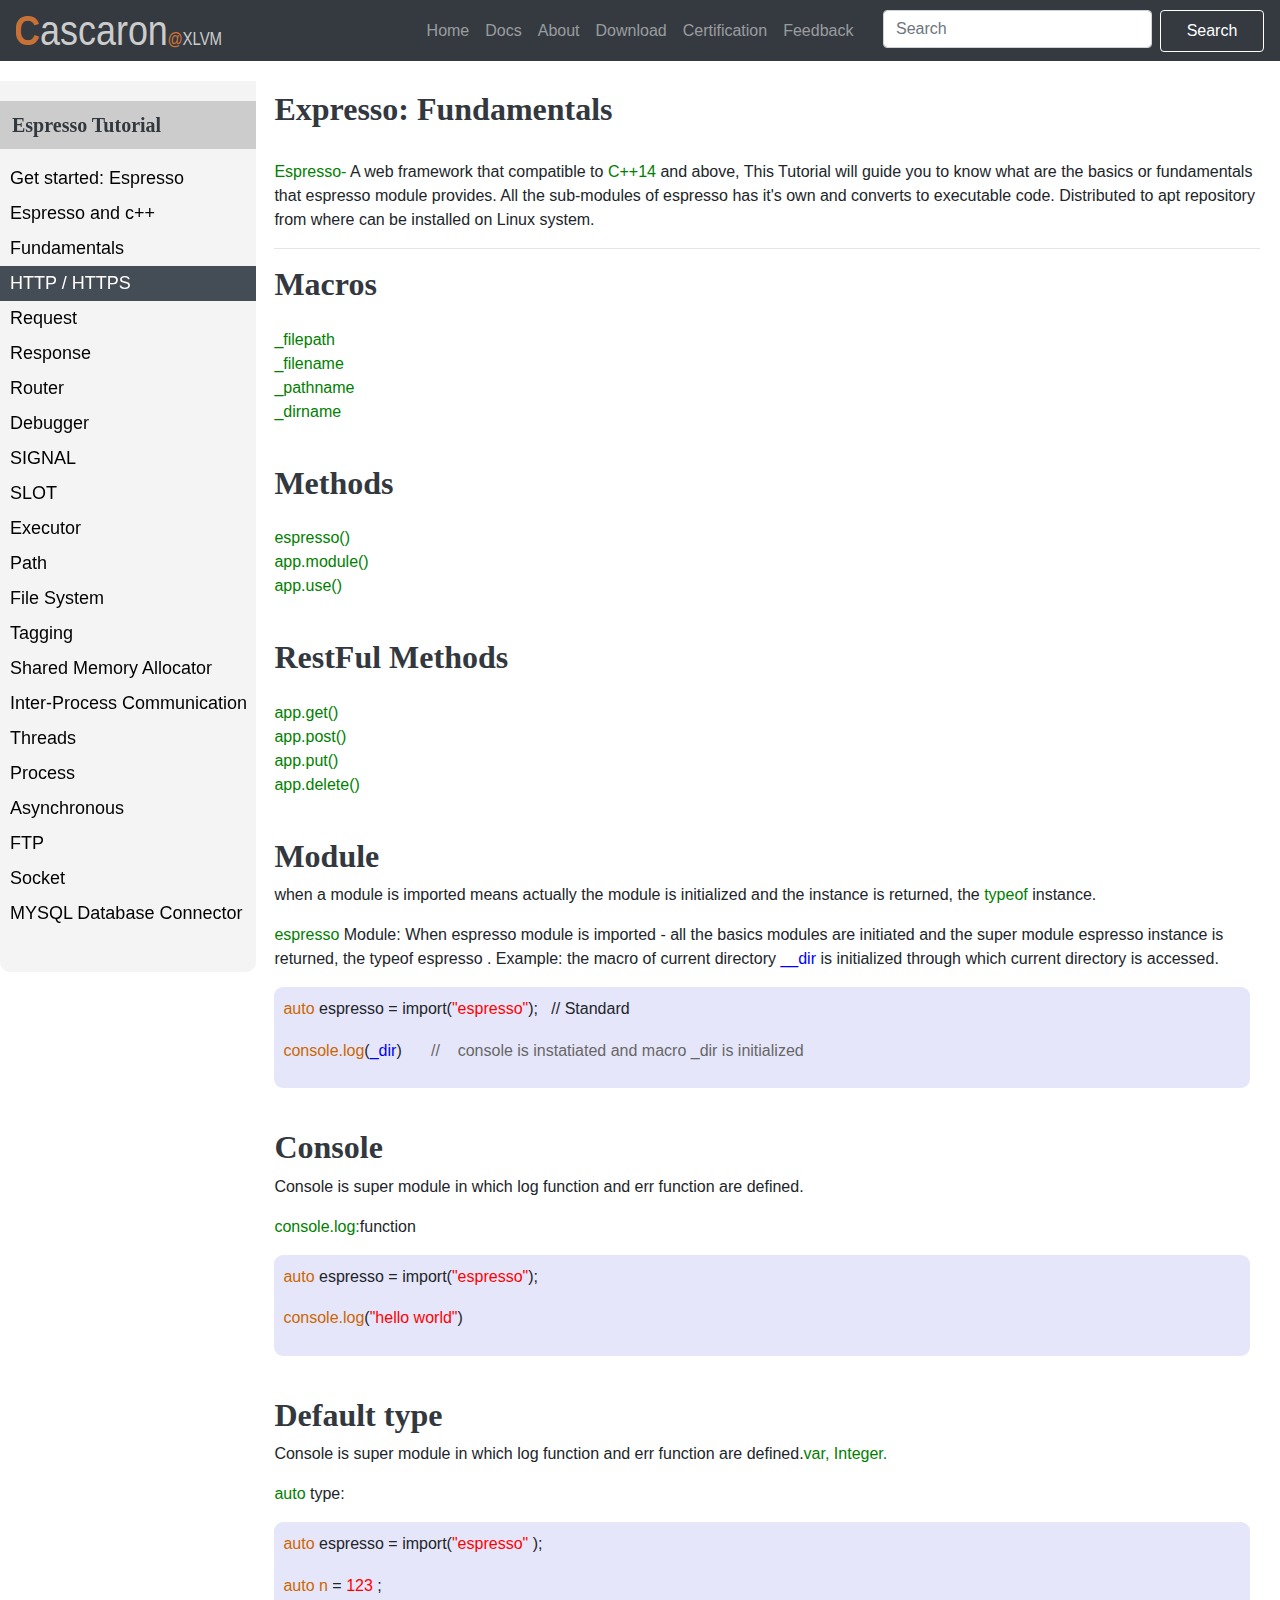
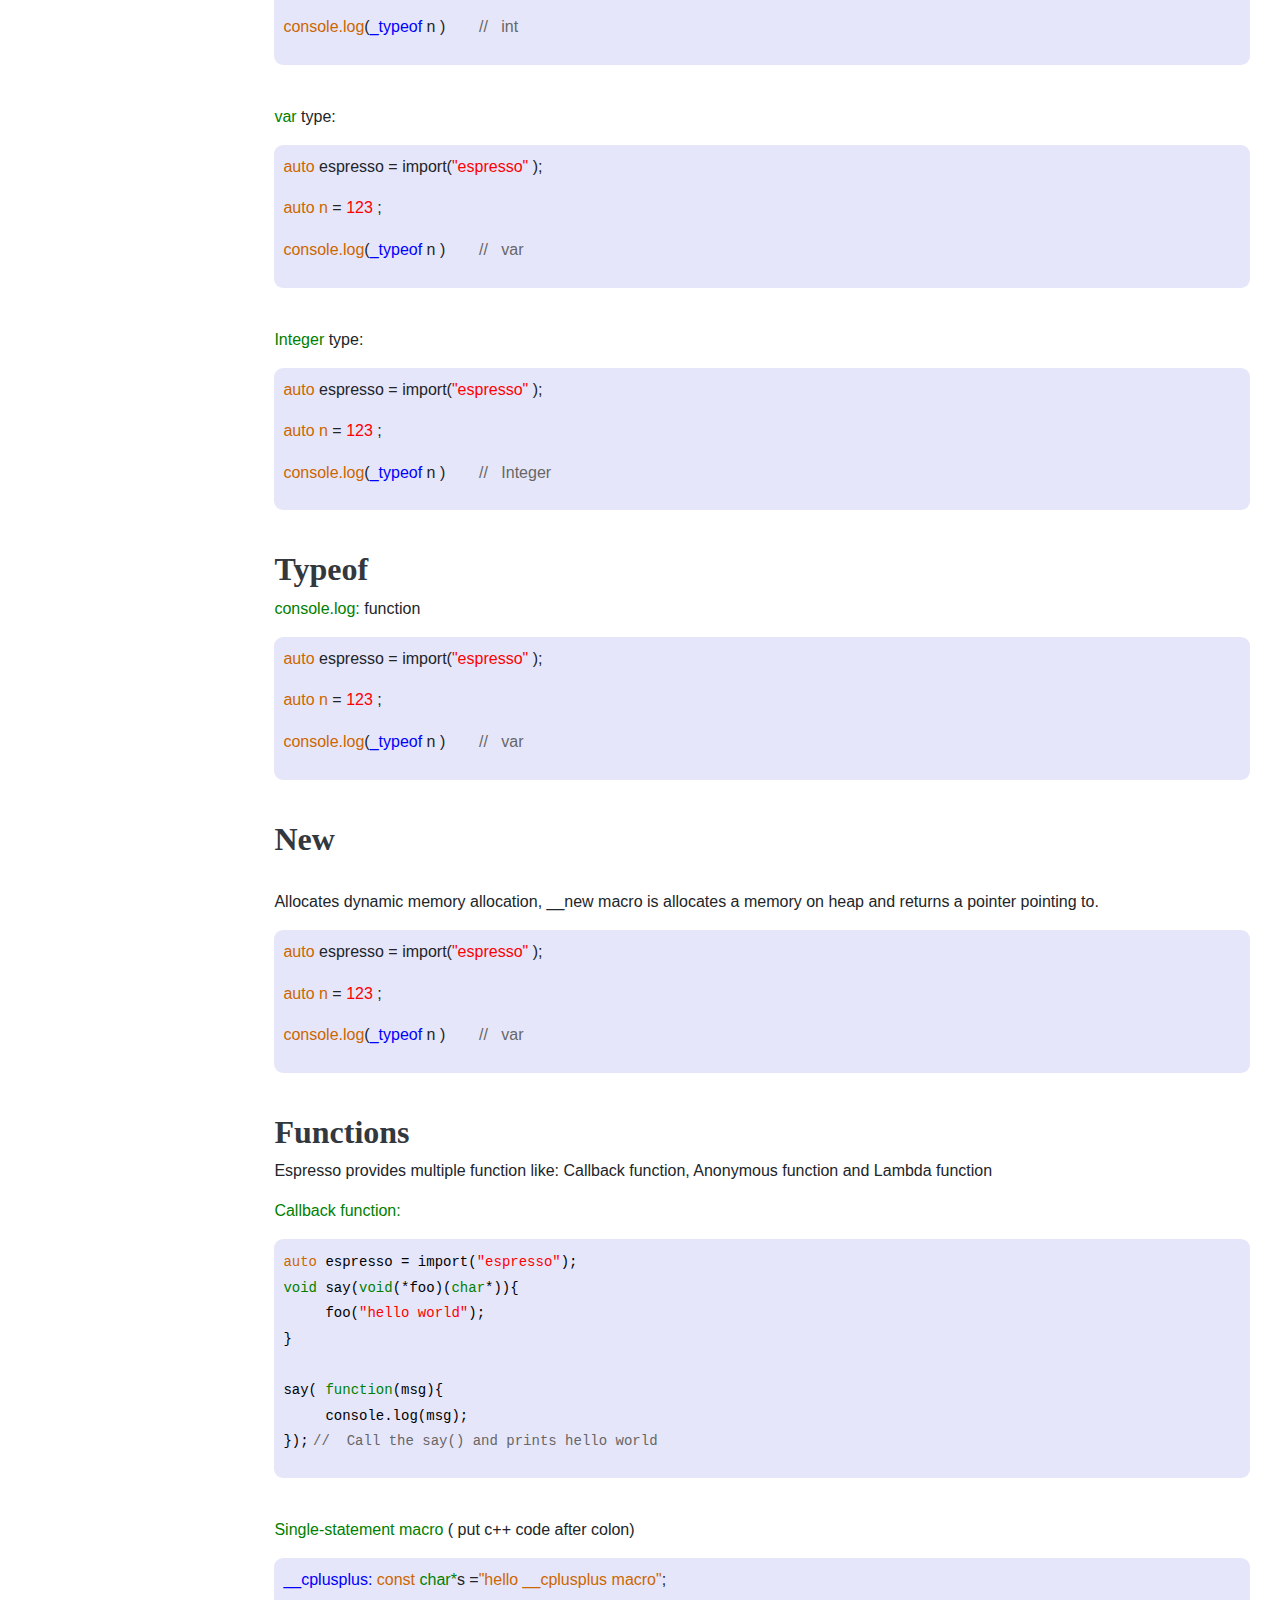
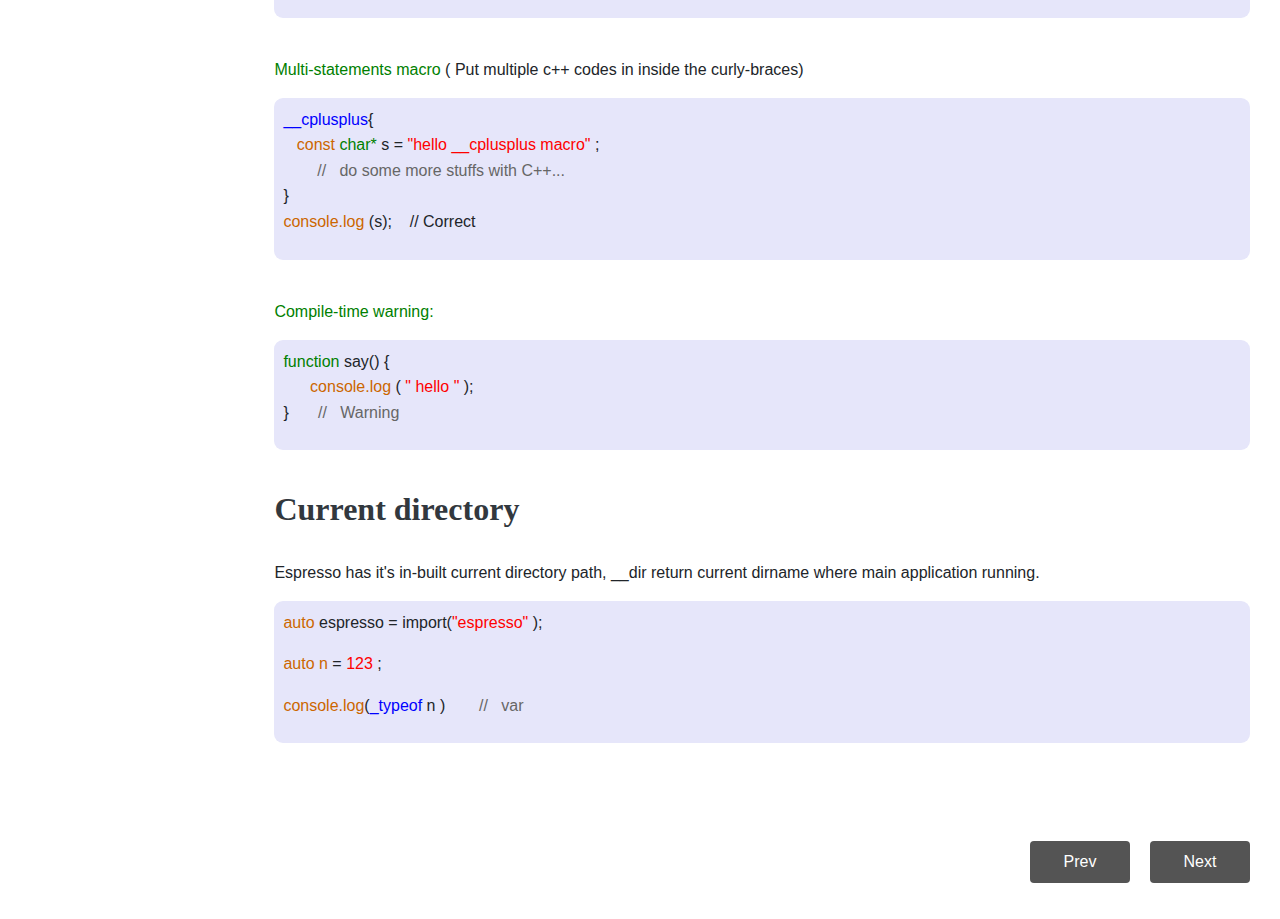
<file: html/Http&Https.html>
<!DOCTYPE html>
<html lang="en">

<head>
    <title>Cascaron</title>
    <meta charset="utf-8">
    <meta name="viewport" content="width=device-width, initial-scale=1">
    <link rel="stylesheet" href="https://stackpath.bootstrapcdn.com/bootstrap/4.3.1/css/bootstrap.min.css">

    <link rel="stylesheet" type="text/css"
        href="https://stackpath.bootstrapcdn.com/font-awesome/4.7.0/css/font-awesome.min.css" />
    <link rel="stylesheet" href="https://cdnjs.cloudflare.com/ajax/libs/font-awesome/4.7.0/css/font-awesome.min.css" />
    <link rel="stylesheet" href="https://maxcdn.bootstrapcdn.com/bootstrap/4.5.2/css/bootstrap.min.css">
    <script src="https://ajax.googleapis.com/ajax/libs/jquery/3.5.1/jquery.min.js"></script>
    <script src="https://cdnjs.cloudflare.com/ajax/libs/popper.js/1.16.0/umd/popper.min.js"></script>
    <script src="https://maxcdn.bootstrapcdn.com/bootstrap/4.5.2/js/bootstrap.min.js"></script>
    <link rel="stylesheet" href="../css/expresso.css">
    <link rel="stylesheet" href="../css/docs.css">


</head>

<body>


    <nav class="navbar navbar-expand-lg bg-dark navbar-dark fixed-top " id="navbar">
        <a class="navbar-brand" href="#">
            <img src="../image/Cascaron_logo.svg">
        </a>


        <ul class="d-flex nav navbar-nav navbar-center">
            <li class="nav-item">
                <a class="nav-link" href="./index.html">Home</a>
            </li>
            <li class="nav-item">
                <a class="nav-link" href="./doc.html">Docs</a>
            </li>
            <li class="nav-item">
                <a class="nav-link" href="#">About</a>
            </li>
            <li class="nav-item">
                <a class="nav-link" href="#">Download</a>
            </li>
            <li class="nav-item">
                <a class="nav-link" href="#">Certification</a>
            </li>
            <li class="nav-item">
                <a class="nav-link" href="#">Feedback</a>
            </li>

        </ul>
        <form class="d-flex ml-auto">
            <input class="form-control mr-sm-2" type="search" placeholder="Search" aria-label="Search">
            <button class="btn btn-outline-success my-2 my-sm-0" type="submit">Search</button>
        </form>
    </nav>

    <div class="docs_content">
        <div class="docs_table">
            <h2> Espresso Tutorial</h2>

            <ul class="list-inline docs">
                <li>
                    <a href="./doc.html"> Get started: Espresso </a>
                </li>
                <li>
                    <a href="./expresso.html"> Espresso and c++ </a>
                </li>
                <li>
                    <a href="./fundamental.html"> Fundamentals</a>
                </li>
                <li class="activeitem">
                    <a href="./Http&Https.html"> HTTP / HTTPS</a>
                </li>
                <li>
                    <a href="./request.html"> Request </a>
                </li>
                <li>
                    <a href="#"> Response</a>
                </li>
                <li>
                    <a href="#"> Router </a>
                </li>
                <li>
                    <a href="#"> Debugger </a>
                </li>
                <li>
                    <a href="#"> SIGNAL </a>
                </li>
                <li>
                    <a href="#"> SLOT </a>
                </li>
                <li>
                    <a href="#"> Executor </a>
                </li>
                <li>
                    <a href="#"> Path </a>
                </li>
                <li>
                    <a href="#"> File System </a>
                </li>
                <li>
                    <a href="#"> Tagging </a>
                </li>
                <li>
                    <a href="#"> Shared Memory Allocator </a>
                </li>
                <li>
                    <a href="#"> Inter-Process Communication </a>
                </li>
                <li>
                    <a href="#"> Threads </a>
                </li>
                <li>
                    <a href="#"> Process </a>
                </li>
                <li>
                    <a href="#"> Asynchronous </a>
                </li>
                <li>
                    <a href="#"> FTP </a>
                </li>
                <li>
                    <a href="#"> Socket </a>
                </li>
                <li>
                    <a href="#"> MYSQL Database Connector </a>
                </li>
            </ul>
        </div>
    </div>
    <div class="cont_explain">
        <h2> Expresso: Fundamentals </h2>
        <br>
        <div class="exp">
            <p> <span class="green">Espresso-</span> A web framework that compatible to<span class="green"> C++14</span>
                and above, This Tutorial
                will guide you to know what
                are the basics or fundamentals that espresso module provides. All the sub-modules of espresso has it's
                own and converts to executable code. Distributed to apt repository from where can be installed on Linux
                system.

            </p>
            <hr>
        </div>
        <div class="getCode">
            <div class="list">
                <h2 style="margin-bottom: 24px">Macros</h2>
                <ul class="list-Marks sty" style="list-style-type: disc;">
                    <li><a href="#" class="green">_filepath</a></li>
                    <li><a href="#" class="green">_filename</a></li>
                    <li><a href="#" class="green">_pathname</a></li>
                    <li><a href="#" class="green">_dirname</a></li>
                </ul>
            </div>
            <br>
            <div class="list">
                <h2 style="margin-bottom: 24px">Methods</h2>
                <ul class="list-Marks sty" style="list-style-type: disc;">
                    <li><a href="#" class="green">espresso()</a></li>
                    <li><a href="#" class="green">app.module()</a></li>
                    <li><a href="#" class="green">app.use()</a></li>
                </ul>
            </div>
            <br>
            <div class="list">
                <h2 style="margin-bottom: 24px">RestFul Methods</h2>
                <ul class="list-Marks sty" style="list-style-type: disc;">
                    <li><a href="#" class="green">app.get()</a></li>
                    <li><a href="#" class="green">app.post()</a></li>
                    <li><a href="#" class="green">app.put()</a></li>
                    <li><a href="#" class="green">app.delete()</a></li>
                </ul>
            </div>
            <div class="command">
                <br>
                <h2>Module</h2>
                <p>when a module is imported means actually the module is initialized and the instance is returned, the
                    <span class="green">typeof</span> instance.
                </p>
                <p><span class="green">espresso </span>Module: When espresso module is imported - all the basics
                    modules are initiated and the
                    super module espresso instance is returned, the typeof espresso . Example: the macro of current
                    directory <span class="Blue">__dir </span>is initialized through which current directory is
                    accessed.
                </p>
                <div class="code" style="margin-bottom: 40px">
                    <p> <span class="yellow">auto </span>espresso = import(<span class="red">"espresso"</span>);
                        &nbsp;&nbsp;// Standard</p>
                    <p><span class="yellow">console.log</span>(<span class="Blue">_dir</span>) &nbsp;&nbsp;<span
                            class="comment"> // &nbsp; &nbsp;console is
                            instatiated and macro
                            _dir is initialized</span></p>
                </div>
                <h2> Console </h2>
                <p>Console is super module in which log function and err function are defined. </p>
                <p> <span class="green"> console.log:</span>function</p>
                <div class="code" style="margin-bottom: 40px">
                    <p> <span class="yellow">auto</span> espresso = import(<span class="red">"espresso"</span>);</p>

                    <p> <span class="yellow">console.log</span>(<span class="red">"hello world"</span>)</p>
                </div>
                <h2> Default type</h2>
                <p>Console is super module in which log function and err function are defined.<span class="green">var,
                        Integer.</span></p>
                <p> <span class="green">auto</span> type:</p>
                <div class="code" style="margin-bottom: 40px">
                    <p> <span class="yellow">auto </span>espresso = import(<span class="red">"espresso" </span>);</p>
                    <p> <span class="yellow">auto n </span>= <span class="red"> 123 </span>; </p>
                    <p><span class="yellow">console.log</span>(<span class="Blue">_typeof</span> n ) &nbsp; &nbsp;<span
                            class="comment"> //&nbsp; &nbsp;int</span>
                    </p>
                </div>
                <p> <span class="green">var</span> type:</p>
                <div class="code" style="margin-bottom: 40px">
                    <p> <span class="yellow">auto </span>espresso = import(<span class="red">"espresso" </span>);</p>
                    <p> <span class="yellow">auto n </span>= <span class="red"> 123 </span>; </p>
                    <p><span class="yellow">console.log</span>(<span class="Blue">_typeof</span> n ) &nbsp; &nbsp;<span
                            class="comment"> //&nbsp; &nbsp;var</span>
                    </p>
                </div>
                <p> <span class="green">Integer</span> type:</p>
                <div class="code" style="margin-bottom: 40px">
                    <p> <span class="yellow">auto </span>espresso = import(<span class="red">"espresso" </span>);</p>
                    <p> <span class="yellow">auto n </span>= <span class="red"> 123 </span>; </p>
                    <p><span class="yellow">console.log</span>(<span class="Blue">_typeof</span> n ) &nbsp; &nbsp;<span
                            class="comment"> //&nbsp;&nbsp; Integer</span></p>
                </div>
                <h2> Typeof</h2>
                <p> <span class="green"> console.log:</span> function</p>
                <div class="code" style="margin-bottom: 40px">
                    <p> <span class="yellow">auto </span>espresso = import(<span class="red">"espresso" </span>);</p>
                    <p> <span class="yellow">auto n </span>= <span class="red"> 123 </span>; </p>
                    <p><span class="yellow">console.log</span>(<span class="Blue">_typeof</span> n ) &nbsp; &nbsp;<span
                            class="comment"> //&nbsp; &nbsp;var</span>
                    </p>
                </div>
                <h2>New</h2>
                <br>
                <p> Allocates dynamic memory allocation, __new macro is allocates a memory on heap and returns a pointer
                    pointing to.</p>
                <div class="code" style="margin-bottom: 40px">
                    <p> <span class="yellow">auto </span>espresso = import(<span class="red">"espresso" </span>);</p>
                    <p> <span class="yellow">auto n </span>= <span class="red"> 123 </span>; </p>
                    <p><span class="yellow">console.log</span>(<span class="Blue">_typeof</span> n ) &nbsp; &nbsp;<span
                            class="comment"> //&nbsp; &nbsp;var</span>
                    </p>
                </div>
                <h2>Functions</h2>
                <p> Espresso provides multiple function like: Callback function, Anonymous function and Lambda function
                </p>
                <P> <span class="green"> Callback function:</span></P>
                <div class="code" style="margin-bottom: 40px">
                    <p>
                        <code> <span class="yellow">auto<span class="black"> espresso =
                                    <span class="include">import<span class="black">(<span class="red">"espresso"<span
                                                    class="black">);</span></span></span></span></span></span></code>
                        <code> <br><span class="green">void <span class="black">
                                    <span class="black">say(<span class="green">void<span class="black">(*foo)(<span
                                                    class="green">char<span
                                                        class="black">*)){</span></span></span></span></span></span></span></code>
                        <code> <br>&emsp;&emsp;&emsp;<span class="black">foo(<span class="red">"hello world"<span
                                        class="black">);</span></span></span></code>
                        <code> <br><span class="black">}</span></code>
                        <code> <br><br><span class="black">say( <span class="green"> function<span class="black">(msg){
                                    </span></span></span></code>
                        <code> <br>&emsp;&emsp;&emsp;console<span class="black">.log(msg);</span></code>
                        <code> <br><span class="black">});</span></code>
                        <code> <span class="comment"> //&nbsp;&nbsp;Call the say() and prints hello world </span></code>
                    </p>
                </div>
                <p><span class="green">Single-statement macro</span> ( put c++ code after colon) </p>
                <div class="code" style="margin-bottom: 40px">
                    <p> <span class="Blue">__cplusplus:</span> <span class="yellow">const</span>
                        <span class="green">char*</span>s =<span class="yellow">"hello __cplusplus macro"</span>;
                    </p>
                </div>
                <p> <span class="green">Multi-statements macro</span> ( Put multiple c++ codes in inside the
                    curly-braces)</p>
                <div class="code" style="margin-bottom: 40px">
                    <p><span class="Blue">__cplusplus</span>{<br> &nbsp;&nbsp;
                        <span class="yellow"> const</span><span class="green"> char*</span> s =
                        <span class="red"> "hello __cplusplus macro"</span> ; <br> &nbsp;&nbsp;
                        <span class="comment">  //&nbsp; &nbsp;do some more stuffs with C++...</span> <br>
                        }
                        <br> <span class="yellow"> console.log</span> (s); &nbsp; &nbsp;// Correct</p>
                </div>
                <p> <span class="green">Compile-time warning: </span></p>
                <div class="code" style="margin-bottom: 40px">
                    <p> <span class="green"> function</span> say() { <br> &nbsp; &nbsp; &nbsp;
                        <span class="yellow"> console.log</span> ( <span class="red"> " hello " </span> ); <br>
                        } &nbsp; <span class="comment"> //&nbsp;&nbsp; Warning </span></p>
                </div>
                <h2> Current directory</h2>
                <br>
                <p> Espresso has it's in-built current directory path, __dir return current dirname where main
                    application running.</p>
                <div class="code" style="margin-bottom: 40px">
                    <p> <span class="yellow">auto </span>espresso = import(<span class="red">"espresso" </span>);</p>
                    <p> <span class="yellow">auto n </span>= <span class="red"> 123 </span>; </p>
                    <p><span class="yellow">console.log</span>(<span class="Blue">_typeof</span> n ) &nbsp; &nbsp;<span
                            class="comment"> //&nbsp; &nbsp;var</span>
                    </p>
                </div>

            </div>
        </div>
        <br>
        <br>
        <div class="text-right">
            <ul class="list-inline nextPrev">
                <li id="prev">
                    <a href="./request.html">Next</a>
                </li>
                <li id="next">
                    <a href="./fundamental.html">Prev</a>
                </li>
            </ul>
        </div>

    </div>



</body>

</html>
</file>
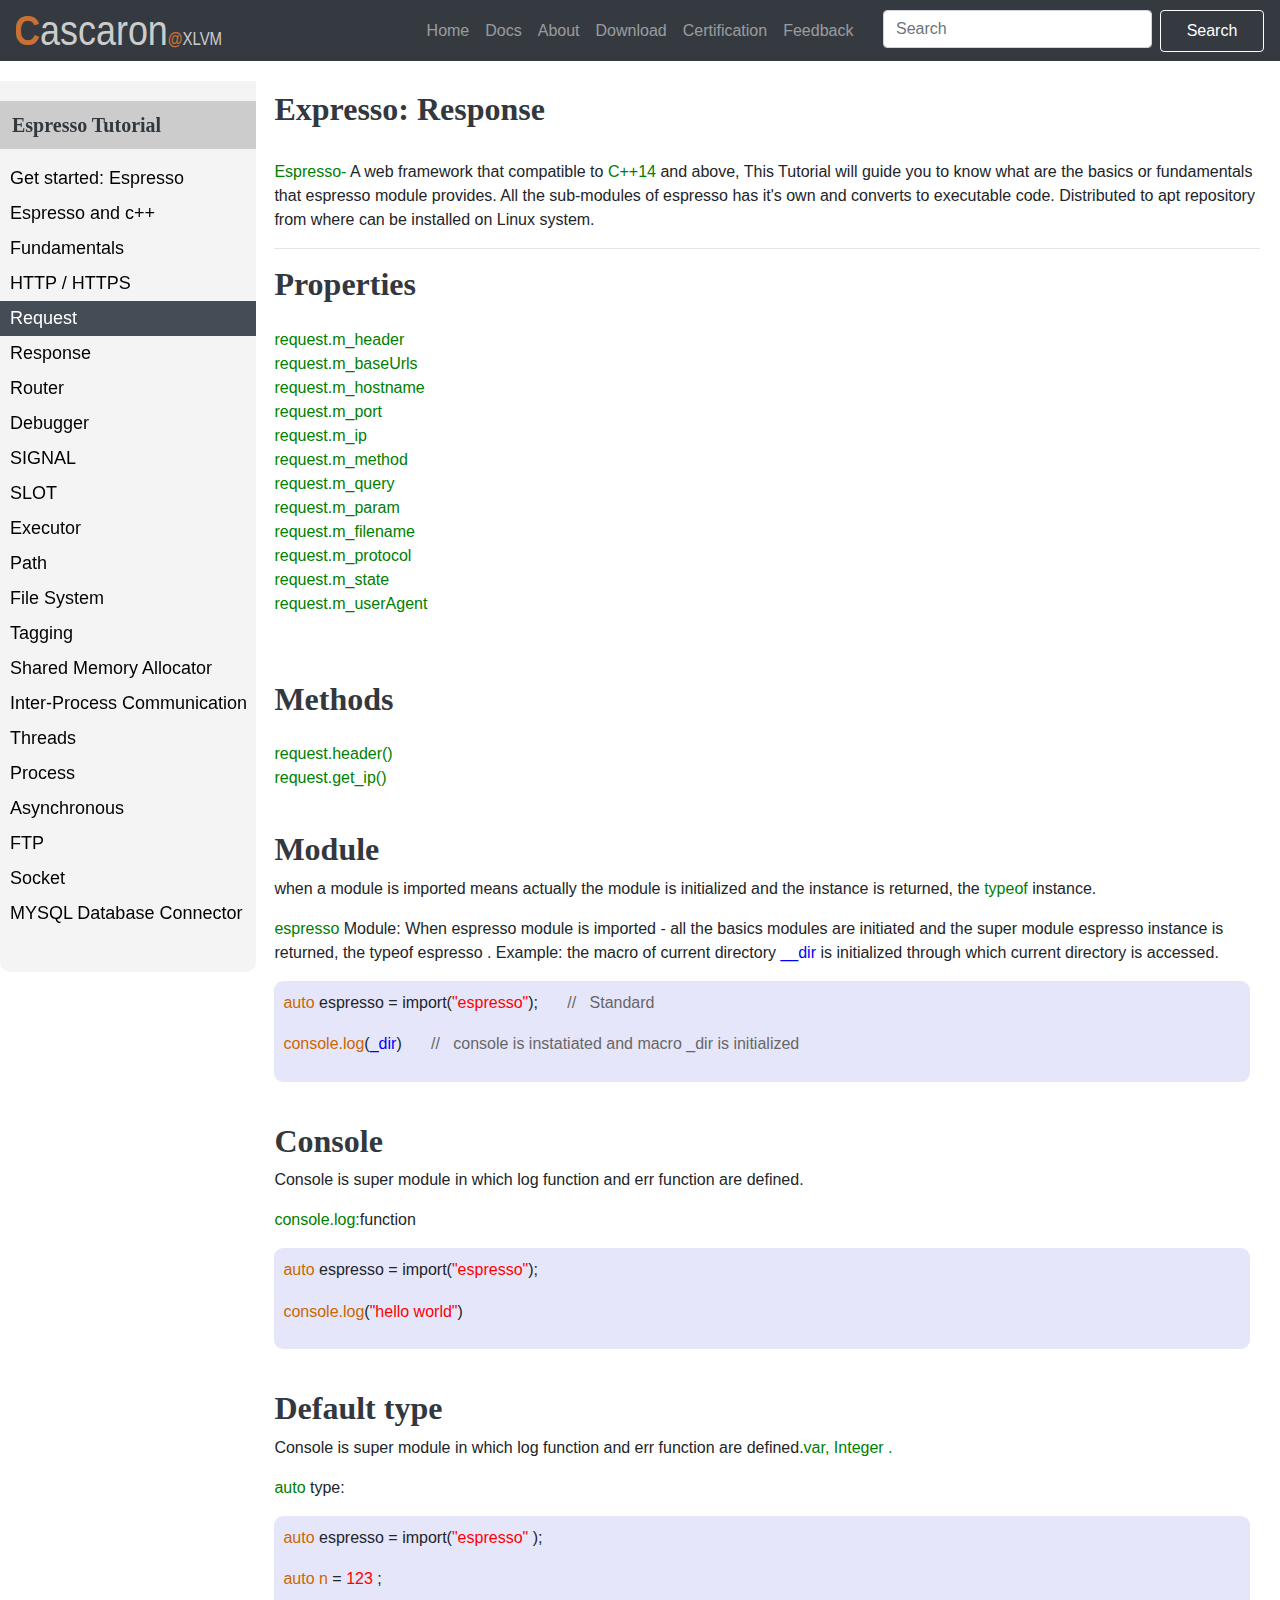
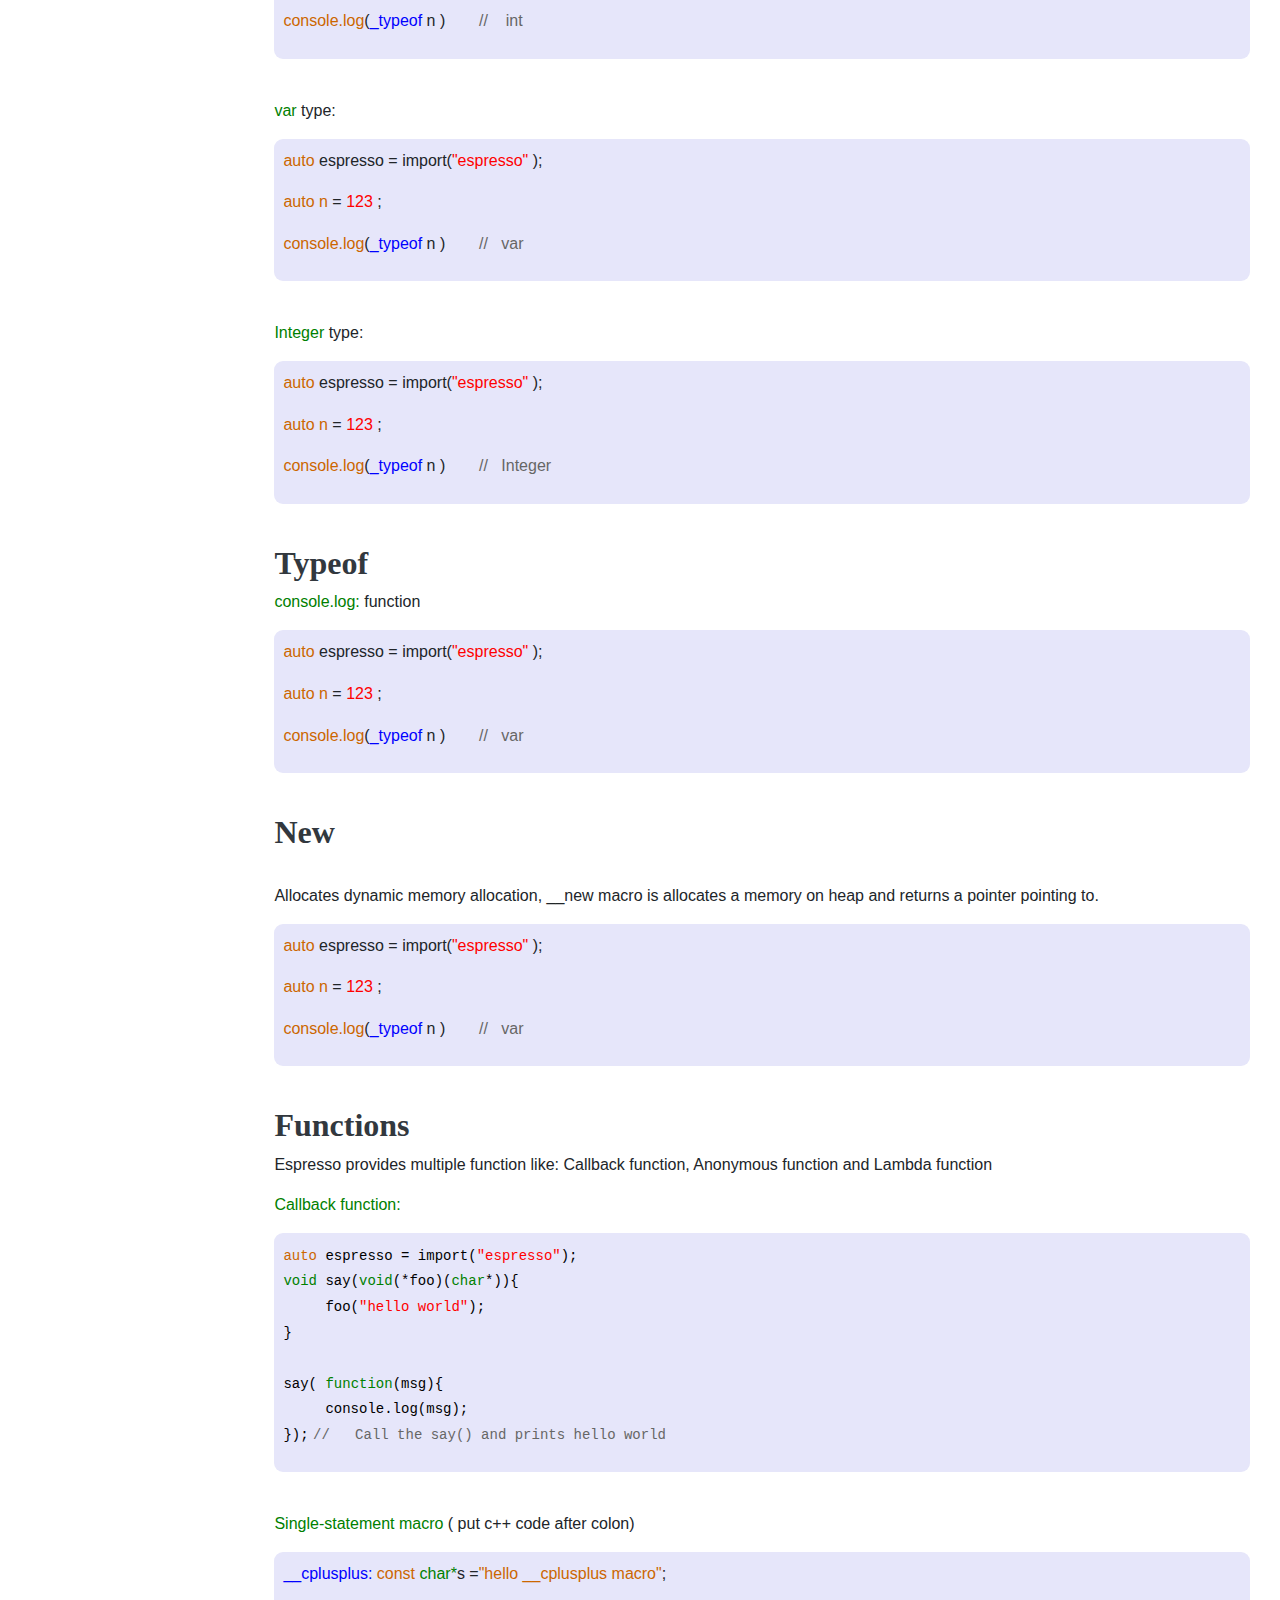
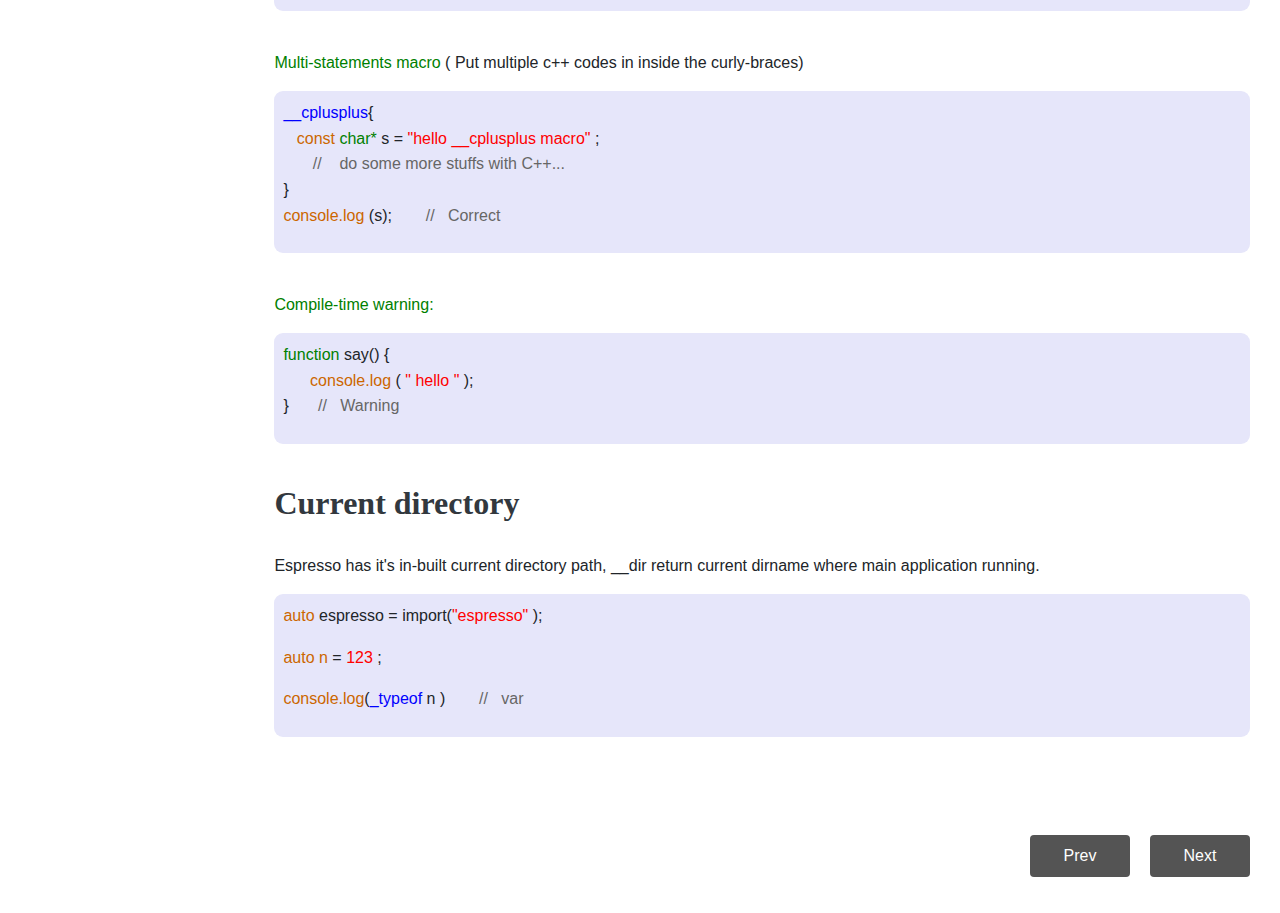
<file: html/request.html>
<!DOCTYPE html>
<html lang="en">

<head>
    <title>Cascaron</title>
    <meta charset="utf-8">
    <meta name="viewport" content="width=device-width, initial-scale=1">
    <link rel="stylesheet" href="https://stackpath.bootstrapcdn.com/bootstrap/4.3.1/css/bootstrap.min.css">

    <link rel="stylesheet" type="text/css"
        href="https://stackpath.bootstrapcdn.com/font-awesome/4.7.0/css/font-awesome.min.css" />
    <link rel="stylesheet" href="https://cdnjs.cloudflare.com/ajax/libs/font-awesome/4.7.0/css/font-awesome.min.css" />
    <link rel="stylesheet" href="https://maxcdn.bootstrapcdn.com/bootstrap/4.5.2/css/bootstrap.min.css">
    <script src="https://ajax.googleapis.com/ajax/libs/jquery/3.5.1/jquery.min.js"></script>
    <script src="https://cdnjs.cloudflare.com/ajax/libs/popper.js/1.16.0/umd/popper.min.js"></script>
    <script src="https://maxcdn.bootstrapcdn.com/bootstrap/4.5.2/js/bootstrap.min.js"></script>
    <!-- <link rel="stylesheet" href="../css/expresso.css"> -->
    <link rel="stylesheet" href="../css/docs.css">


</head>

<body>


    <nav class="navbar navbar-expand-lg bg-dark navbar-dark fixed-top" id="navbar">
        <a class="navbar-brand" href="#">
            <img src="../image/Cascaron_logo.svg">
        </a>


        <ul class="d-flex nav navbar-nav navbar-center">
            <li class="nav-item">
                <a class="nav-link" href="./index.html">Home</a>
            </li>
            <li class="nav-item">
                <a class="nav-link" href="./doc.html">Docs</a>
            </li>
            <li class="nav-item">
                <a class="nav-link" href="#">About</a>
            </li>
            <li class="nav-item">
                <a class="nav-link" href="#">Download</a>
            </li>
            <li class="nav-item">
                <a class="nav-link" href="#">Certification</a>
            </li>
            <li class="nav-item">
                <a class="nav-link" href="#">Feedback</a>
            </li>

        </ul>
        <form class="d-flex ml-auto">
            <input class="form-control mr-sm-2" type="search" placeholder="Search" aria-label="Search">
            <button class="btn btn-outline-success my-2 my-sm-0" type="submit">Search</button>
        </form>
    </nav>

    <div class="docs_content">
        <div class="docs_table">
            <h2> Espresso Tutorial</h2>

            <ul class="list-inline docs">
                <li>
                    <a href="./doc.html"> Get started: Espresso </a>
                </li>
                <li>
                    <a href="./expresso.html"> Espresso and c++ </a>
                </li>
                <li>
                    <a href="./fundamental.html"> Fundamentals</a>
                </li>
                <li>
                    <a href="./Http&Https.html"> HTTP / HTTPS</a>
                </li>
                <li class="activeitem">
                    <a href="./request.html"> Request </a>
                </li>
                <li>
                    <a href="#"> Response</a>
                </li>
                <li>
                    <a href="#"> Router </a>
                </li>
                <li>
                    <a href="#"> Debugger </a>
                </li>
                <li>
                    <a href="#"> SIGNAL </a>
                </li>
                <li>
                    <a href="#"> SLOT </a>
                </li>
                <li>
                    <a href="#"> Executor </a>
                </li>
                <li>
                    <a href="#"> Path </a>
                </li>
                <li>
                    <a href="#"> File System </a>
                </li>
                <li>
                    <a href="#"> Tagging </a>
                </li>
                <li>
                    <a href="#"> Shared Memory Allocator </a>
                </li>
                <li>
                    <a href="#"> Inter-Process Communication </a>
                </li>
                <li>
                    <a href="#"> Threads </a>
                </li>
                <li>
                    <a href="#"> Process </a>
                </li>
                <li>
                    <a href="#"> Asynchronous </a>
                </li>
                <li>
                    <a href="#"> FTP </a>
                </li>
                <li>
                    <a href="#"> Socket </a>
                </li>
                <li>
                    <a href="#"> MYSQL Database Connector </a>
                </li>
            </ul>
        </div>
    </div>
    <div class="cont_explain">
        <h2> Expresso: Response </h2>
        <br>
        <div class="exp">
            <p> <span class="green">Espresso-</span> A web framework that compatible to<span class="green"> C++14</span>
                and above, This Tutorial
                will guide you to know what
                are the basics or fundamentals that espresso module provides. All the sub-modules of espresso has it's
                own and converts to executable code. Distributed to apt repository from where can be installed on Linux
                system.

            </p>
            <hr>
        </div>
        <div class="getCode">
            <div class="list">
                <h2 style="margin-bottom: 24px">Properties</h2>
                <ul class="list-Marks sty" style="list-style-type: disc;">
                    <li><a href="#" class="green">request.m_header</a></li>
                    <li><a href="#" class="green">request.m_baseUrls</a></li>
                    <li><a href="#" class="green">request.m_hostname</a></li>
                    <li><a href="#" class="green">request.m_port</a></li>
                    <li><a href="#" class="green">request.m_ip</a></li>
                    <li><a href="#" class="green">request.m_method</a></li>
                    <li><a href="#" class="green">request.m_query</a></li>
                    <li><a href="#" class="green">request.m_param</a></li>
                    <li><a href="#" class="green">request.m_filename</a></li>
                    <li><a href="#" class="green">request.m_protocol</a></li>
                    <li><a href="#" class="green">request.m_state</a></li>
                    <li><a href="#" class="green">request.m_userAgent</a></li>
                </ul>
            </div>
            <br>

            <br>
            <div class="list">
                <h2 style="margin-bottom: 24px">Methods</h2>
                <ul class="list-Marks sty" style="list-style-type: disc;">
                    <li><a href="#" class="green">request.header()</a></li>
                    <li><a href="#" class="green">request.get_ip()</a></li>
                </ul>
            </div>
            <div class="command">
                <br>
                <h2>Module</h2>
                <p>when a module is imported means actually the module is initialized and the instance is returned, the
                    <span class="green">typeof</span> instance.
                </p>
                <p><span class="green">espresso </span>Module: When espresso module is imported - all the basics
                    modules are initiated and the
                    super module espresso instance is returned, the typeof espresso . Example: the macro of current
                    directory <span class="Blue">__dir </span>is initialized through which current directory is
                    accessed.
                </p>
                <div class="code" style="margin-bottom: 40px">
                    <p> <span class="yellow">auto </span>espresso = import(<span class="red">"espresso"</span>);
                        &nbsp;&nbsp;<span class="comment"> //&nbsp; &nbsp;Standard</span></p>
                    <p><span class="yellow">console.log</span>(<span class="Blue">_dir</span>) &nbsp;&nbsp;<span
                            class="comment"> //&nbsp; &nbsp;console is
                            instatiated and macro
                            _dir is initialized</span></p>
                </div>
                <h2> Console </h2>
                <p>Console is super module in which log function and err function are defined. </p>
                <p> <span class="green"> console.log:</span>function</p>
                <div class="code" style="margin-bottom: 40px">
                    <p> <span class="yellow">auto</span> espresso = import(<span class="red">"espresso"</span>);</p>
                    <p> <span class="yellow">console.log</span>(<span class="red">"hello world"</span>)</p>
                </div>
                <h2> Default type</h2>
                <p>Console is super module in which log function and err function are defined.<span class="green">var,
                        Integer .</span></p>
                <p> <span class="green">auto</span> type:</p>
                <div class="code" style="margin-bottom: 40px">
                    <p> <span class="yellow">auto </span>espresso = import(<span class="red">"espresso" </span>);</p>
                    <p> <span class="yellow">auto n </span>= <span class="red"> 123 </span>; </p>
                    <p><span class="yellow">console.log</span>(<span class="Blue">_typeof</span> n ) &nbsp; &nbsp;<span
                            class="comment"> // &nbsp; &nbsp;int</span>
                    </p>
                </div>
                <p> <span class="green">var</span> type:</p>
                <div class="code" style="margin-bottom: 40px">
                    <p> <span class="yellow">auto </span>espresso = import(<span class="red">"espresso" </span>);</p>
                    <p> <span class="yellow">auto n </span>= <span class="red"> 123 </span>; </p>
                    <p><span class="yellow">console.log</span>(<span class="Blue">_typeof</span> n ) &nbsp; &nbsp;<span
                            class="comment"> //&nbsp; &nbsp;var</span>
                    </p>
                </div>
                <p> <span class="green">Integer</span> type:</p>
                <div class="code" style="margin-bottom: 40px">
                    <p> <span class="yellow">auto </span>espresso = import(<span class="red">"espresso" </span>);</p>
                    <p> <span class="yellow">auto n </span>= <span class="red"> 123 </span>; </p>
                    <p><span class="yellow">console.log</span>(<span class="Blue">_typeof</span> n ) &nbsp; &nbsp;<span
                            class="comment"> //&nbsp; &nbsp;Integer</span></p>
                </div>
                <h2> Typeof</h2>
                <p> <span class="green"> console.log:</span> function</p>
                <div class="code" style="margin-bottom: 40px">
                    <p> <span class="yellow">auto </span>espresso = import(<span class="red">"espresso" </span>);</p>
                    <p> <span class="yellow">auto n </span>= <span class="red"> 123 </span>; </p>
                    <p><span class="yellow">console.log</span>(<span class="Blue">_typeof</span> n ) &nbsp; &nbsp;<span
                            class="comment"> //&nbsp; &nbsp;var</span>
                    </p>
                </div>
                <h2>New</h2>
                <br>
                <p> Allocates dynamic memory allocation, __new macro is allocates a memory on heap and returns a pointer
                    pointing to.</p>
                <div class="code" style="margin-bottom: 40px">
                    <p> <span class="yellow">auto </span>espresso = import(<span class="red">"espresso" </span>);</p>
                    <p> <span class="yellow">auto n </span>= <span class="red"> 123 </span>; </p>
                    <p><span class="yellow">console.log</span>(<span class="Blue">_typeof</span> n ) &nbsp; &nbsp;<span
                            class="comment"> //&nbsp; &nbsp;var</span>
                    </p>
                </div>
                <h2>Functions</h2>
                <p> Espresso provides multiple function like: Callback function, Anonymous function and Lambda function
                </p>
                <P> <span class="green"> Callback function:</span></P>
                <div class="code" style="margin-bottom: 40px">
                    <p>
                        <code> <span class="yellow">auto<span class="black"> espresso =
                                    <span class="include">import<span class="black">(<span class="red">"espresso"<span
                                                    class="black">);</span></span></span></span></span></span></code>
                        <code> <br><span class="green">void <span class="black">
                                    <span class="black">say(<span class="green">void<span class="black">(*foo)(<span
                                                    class="green">char<span
                                                        class="black">*)){</span></span></span></span></span></span></span></code>
                        <code> <br>&emsp;&emsp;&emsp;<span class="black">foo(<span class="red">"hello world"<span
                                        class="black">);</span></span></span></code>
                        <code> <br><span class="black">}</span></code>
                        <code> <br><br><span class="black">say( <span class="green"> function<span class="black">(msg){
                                    </span></span></span></code>
                        <code> <br>&emsp;&emsp;&emsp;console<span class="black">.log(msg);</span></code>
                        <code> <br><span class="black">});</span></code>
                        <code> <span class="comment"> //&nbsp; &nbsp;Call the say() and prints hello world
                            </span></code>
                    </p>
                </div>
                <p><span class="green">Single-statement macro</span> ( put c++ code after colon) </p>
                <div class="code" style="margin-bottom: 40px">
                    <p> <span class="Blue">__cplusplus:</span> <span class="yellow">const</span>
                        <span class="green">char*</span>s =<span class="yellow">"hello __cplusplus macro"</span>;
                    </p>
                </div>
                <p> <span class="green">Multi-statements macro</span> ( Put multiple c++ codes in inside the
                    curly-braces)</p>
                <div class="code" style="margin-bottom: 40px">
                    <p><span class="Blue">__cplusplus</span>{<br> &nbsp;&nbsp;
                        <span class="yellow"> const</span><span class="green"> char*</span> s =
                        <span class="red"> "hello __cplusplus macro"</span> ; <br> &nbsp;&nbsp;<span class="comment"> 
                            // &nbsp; &nbsp;do some more stuffs with C++... </span><br>
                        }
                        <br> <span class="yellow"> console.log</span> (s); &nbsp; &nbsp;<span
                            class="comment"> //&nbsp;&nbsp; Correct</span></p>
                </div>
                <p> <span class="green">Compile-time warning: </span></p>
                <div class="code" style="margin-bottom: 40px">
                    <p> <span class="green"> function</span> say() { <br> &nbsp; &nbsp; &nbsp;
                        <span class="yellow"> console.log</span> ( <span class="red"> " hello " </span> ); <br>
                        } &nbsp;<span class="comment">  //&nbsp; &nbsp;Warning </span></p>
                </div>
                <h2> Current directory</h2>
                <br>
                <p> Espresso has it's in-built current directory path, __dir return current dirname where main
                    application running.</p>
                <div class="code" style="margin-bottom: 40px">
                    <p> <span class="yellow">auto </span>espresso = import(<span class="red">"espresso" </span>);</p>
                    <p> <span class="yellow">auto n </span>= <span class="red"> 123 </span>; </p>
                    <p><span class="yellow">console.log</span>(<span class="Blue">_typeof</span> n ) &nbsp; &nbsp;<span
                            class="comment"> //&nbsp; &nbsp;var</span>
                    </p>
                </div>


            </div>
        </div>
        <br>
        <br>
        <div class="text-right">
            <ul class="list-inline nextPrev">
                <li id="prev">
                    <a href="#">Next</a>
                </li>
                <li id="next">
                    <a href="./Http&Https.html">Prev</a>
                </li>
            </ul>
        </div>

    </div>



</body>

</html>
</file>
<file: css/docs.css>
* {
    margin: 0;
    padding: 0
}

nav {
    border-bottom: 20px solid white;
    /* box-shadow: 0px 0px 100px 0px rgb(245, 242, 242); */
}

.navbar-nav.navbar-center {
    position: absolute;
    left: 50%;
    transform: translatex(-50%);

}

.btn-outline-success {
    color: white;
    border-color: white;
    border-top-color: white;
    border-right-color: white;
    border-bottom-color: white;
    border-left-color: white;

}

button {
    display: block;
    margin-top: 37px;
    width: 140px;
    height: 42px;
    background: #32383e;
    transition: 0.5s;
    color: #fff;
    border: none;
    border-radius: 4px;
    cursor: pointer;
}

button:hover {
    background-color: #444c55;
    color: #fff;
}

.docs_content {
    padding-top: 15px;
    border-radius: 20px;
    background-color: #efefefb0;
    border-radius: 10px;
    display: flex;

}

.docs_content {
    background-color: rgba(239, 239, 239, 0.69);
    position: fixed;
    left: 0px;
    height: 100%;
    top: 72px;
    padding-bottom: 80px;
    overflow-y: auto;
    overflow-x: hidden;
}



.docs_content {
    display: inline-block;
    font-size: 16px;
    width: 20%;
    vertical-align: top;

}



.cont_explain {
    background-color: #fff;
    position: absolute;
    right: 20px;
    padding-bottom: 10px;
    margin-top: 90px;

}

.cont_explain {
    display: inline-block;
    font-size: 16px;
    width: 77%;
    vertical-align: top;
}

.description {
    display: flex;

    margin: 10px;
}

.testCodes {
    padding: 25px;
    border-radius: 20px;
    background-color: lavender;
    border-radius: 10px;
    display: flex;
    margin-right: 1%;

}

div.testCodes p.codes,
code {
    color: black !important;
}

.black {
    color: black;
}

.yellow {
    color: #cc6600;
}

.red {
    color: red;
}

.green {
    color: green;
}

.code {
    background-color: lavender;
    margin-right: 1%;
    font-size: 1rem;
    padding: 9px;
    border-radius: 9px;
    line-height: 1.6;

}

.nextPrev>li>a {
    width: 100px;
    height: 42px;
    line-height: 42px;
    background-color: #545454;
    color: #fff;
    display: block;
    text-align: center;
    transition: 0.5s;
    border-radius: 4px;
}

.nextPrev>li>a:hover {
    background-color: #c87137;
    border-color: #c87137;
    color: #fff;
    text-decoration: none;

}



.nextPrev {
    display: flex;
    flex-direction: row;
    flex-flow: row-reverse;
    /* justify-content: space-around; */
}

#next {
    align-self: flex-end;
    margin: 10px
}

#prev {
    align-self: flex-start;
    margin: 10px
}

button:hover {
    background-color: #444c55;
    color: #fff;
}



.docs>li>a:hover {
    color: #fff;
}

.docs {

    margin: 12px;
    font-size: 18px;
    line-height: 35px;
}

.Blue {
    color: Blue;
}

h2 {

    font-size: 200%;
    font-family: auto;
    color: #32383e;
    font-weight: bold;
}

.docs li a {
    color: black;
    display: block;
    padding: 2 px;
    padding-left: 10px;
}

.docs li {
    list-style: none;
}

.docs li a {
    text-decoration: none;
}

.sty li {
    list-style: none;
}

.sty li a {
    text-decoration: none;
}

.btn-outline-success:hover {
    color: #fff;
    background-color: #c87137;
    border-color: #c87137;
}

.comment {
    color: #666;
}

.docs_tabel>ul>li {
    padding: 8px 12px;
    padding-top: 8px;
    padding-right: 12px;
    padding-bottom: 8px;
    padding-left: 12px;
    transition: 0.5s;
    cursor: pointer;
    font-size: 18px;
}

.activeitem {
    background-color: #444c55;
    color: #fff;
}

.activeitem>a {
    color: #fff !important;
}


.docs_table>h2 {
    margin-top: 14px;
    font-size: 20px;
    margin-bottom: 12px;
    padding: 12px;
    background-color: #ccc;
}

.docs li:hover {
    background-color: #444c55;
    color: white
}

.docs {
    margin: 0;
    padding: 0
}
</file>
<file: css/expresso.css>
* {
    margin: 0;
    padding: 0
}

nav {
    border-bottom: 20px solid white;
    /* box-shadow: 0px 0px 100px 0px rgb(245, 242, 242); */
}

.navbar-nav.navbar-center {
    position: absolute;
    left: 50%;
    transform: translatex(-50%);

}

.btn-outline-success {
    color: white;
    border-color: white;
    border-top-color: white;
    border-right-color: white;
    border-bottom-color: white;
    border-left-color: white;

}

button {
    display: block;
    margin-top: 37px;
    width: 140px;
    height: 42px;
    background: #32383e;
    transition: 0.5s;
    color: #fff;
    border: none;
    border-radius: 4px;
    cursor: pointer;
}

button:hover {
    background-color: #444c55;
    color: #fff;
}

.docs_content {
    padding-top: 15px;
    border-radius: 20px;
    background-color: #efefefb0;
    border-radius: 10px;
    display: flex;

}

.docs_content {
    background-color: rgba(239, 239, 239, 0.69);
    position: fixed;
    left: 0px;
    height: 100%;
    top: 72px;
    padding-bottom: 80px;
    overflow-y: auto;
    overflow-x: hidden;
}



.docs_content {
    display: inline-block;
    font-size: 16px;
    width: 20%;
    vertical-align: top;

}



.cont_explain {
    background-color: #fff;
    position: absolute;
    right: 20px;
    padding-bottom: 10px;
    margin-top: 90px;

}

.cont_explain {
    display: inline-block;
    font-size: 16px;
    width: 77%;
    vertical-align: top;
}

.description {
    display: flex;

    margin: 10px;
}

.testCodes {
    padding: 25px;
    border-radius: 20px;
    background-color: lavender;
    border-radius: 10px;
    display: flex;
    margin-right: 1%;

}

div.testCodes p.codes,
code {
    color: black !important;
}

.black {
    color: black;
}

.yellow {
    color: #cc6600;
}

.red {
    color: red;
}

.green {
    color: green;
}

.code {
    background-color: lavender;
    margin-right: 1%;
    font-size: 1rem;
    padding: 9px;
    border-radius: 9px;
    line-height: 1.6;

}

.nextPrev>li>a {
    width: 100px;
    height: 42px;
    line-height: 42px;
    background-color: #545454;
    color: #fff;
    display: block;
    text-align: center;
    transition: 0.5s;
    border-radius: 4px;
}

.nextPrev>li>a:hover {
    background-color: #c87137;
    border-color: #c87137;
    color: #fff;
    text-decoration: none;

}



.nextPrev {
    display: flex;
    flex-direction: row;
    flex-flow: row-reverse;
    /* justify-content: space-around; */
}

#next {
    align-self: flex-end;
    margin: 10px
}

#prev {
    align-self: flex-start;
    margin: 10px
}

button:hover {
    background-color: #444c55;
    color: #fff;
}



.docs>li>a:hover {
    color: #fff;
}

.docs {

    margin: 12px;
    font-size: 18px;
    line-height: 35px;
}

.Blue {
    color: Blue;
}

h2 {

    font-size: 200%;
    font-family: auto;
    color: #32383e;
    font-weight: bold;
}

.docs li a {
    color: black;
    display: block;
    padding: 2 px;
    padding-left: 10px;
}

.docs li {
    list-style: none;
}

.docs li a {
    text-decoration: none;
}

.sty li {
    list-style: none;
}

.sty li a {
    text-decoration: none;
}

.btn-outline-success:hover {
    color: #fff;
    background-color: #c87137;
    border-color: #c87137;
}

.comment {
    color: #666;
}

.docs_tabel>ul>li {
    padding: 8px 12px;
    padding-top: 8px;
    padding-right: 12px;
    padding-bottom: 8px;
    padding-left: 12px;
    transition: 0.5s;
    cursor: pointer;
    font-size: 18px;
}

.activeitem {
    background-color: #444c55;
    color: #fff;
}

.activeitem>a {
    color: #fff !important;
}


.docs_table>h2 {
    margin-top: 14px;
    font-size: 20px;
    margin-bottom: 12px;
    padding: 12px;
    background-color: #ccc;
}

.docs li:hover {
    background-color: #444c55;
    color: white
}

.docs {
    margin: 0;
    padding: 0
}
</file>
